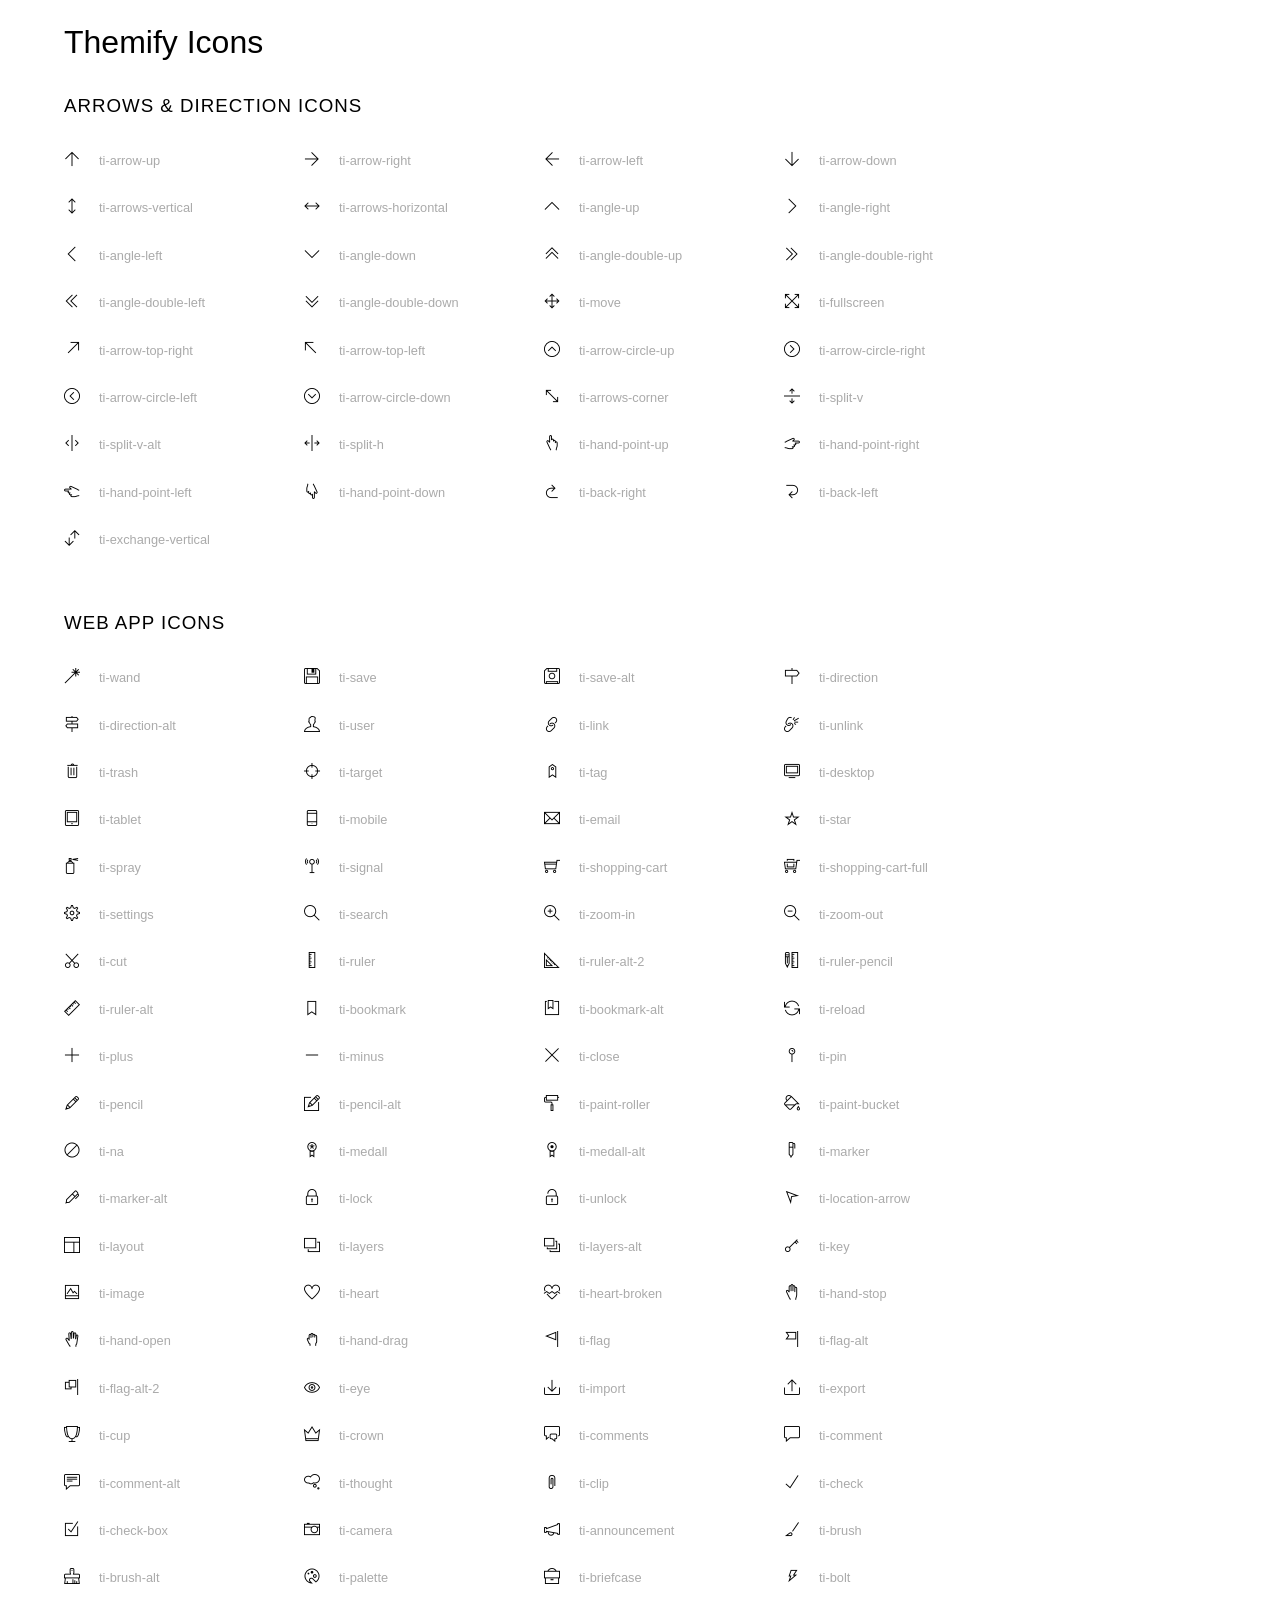
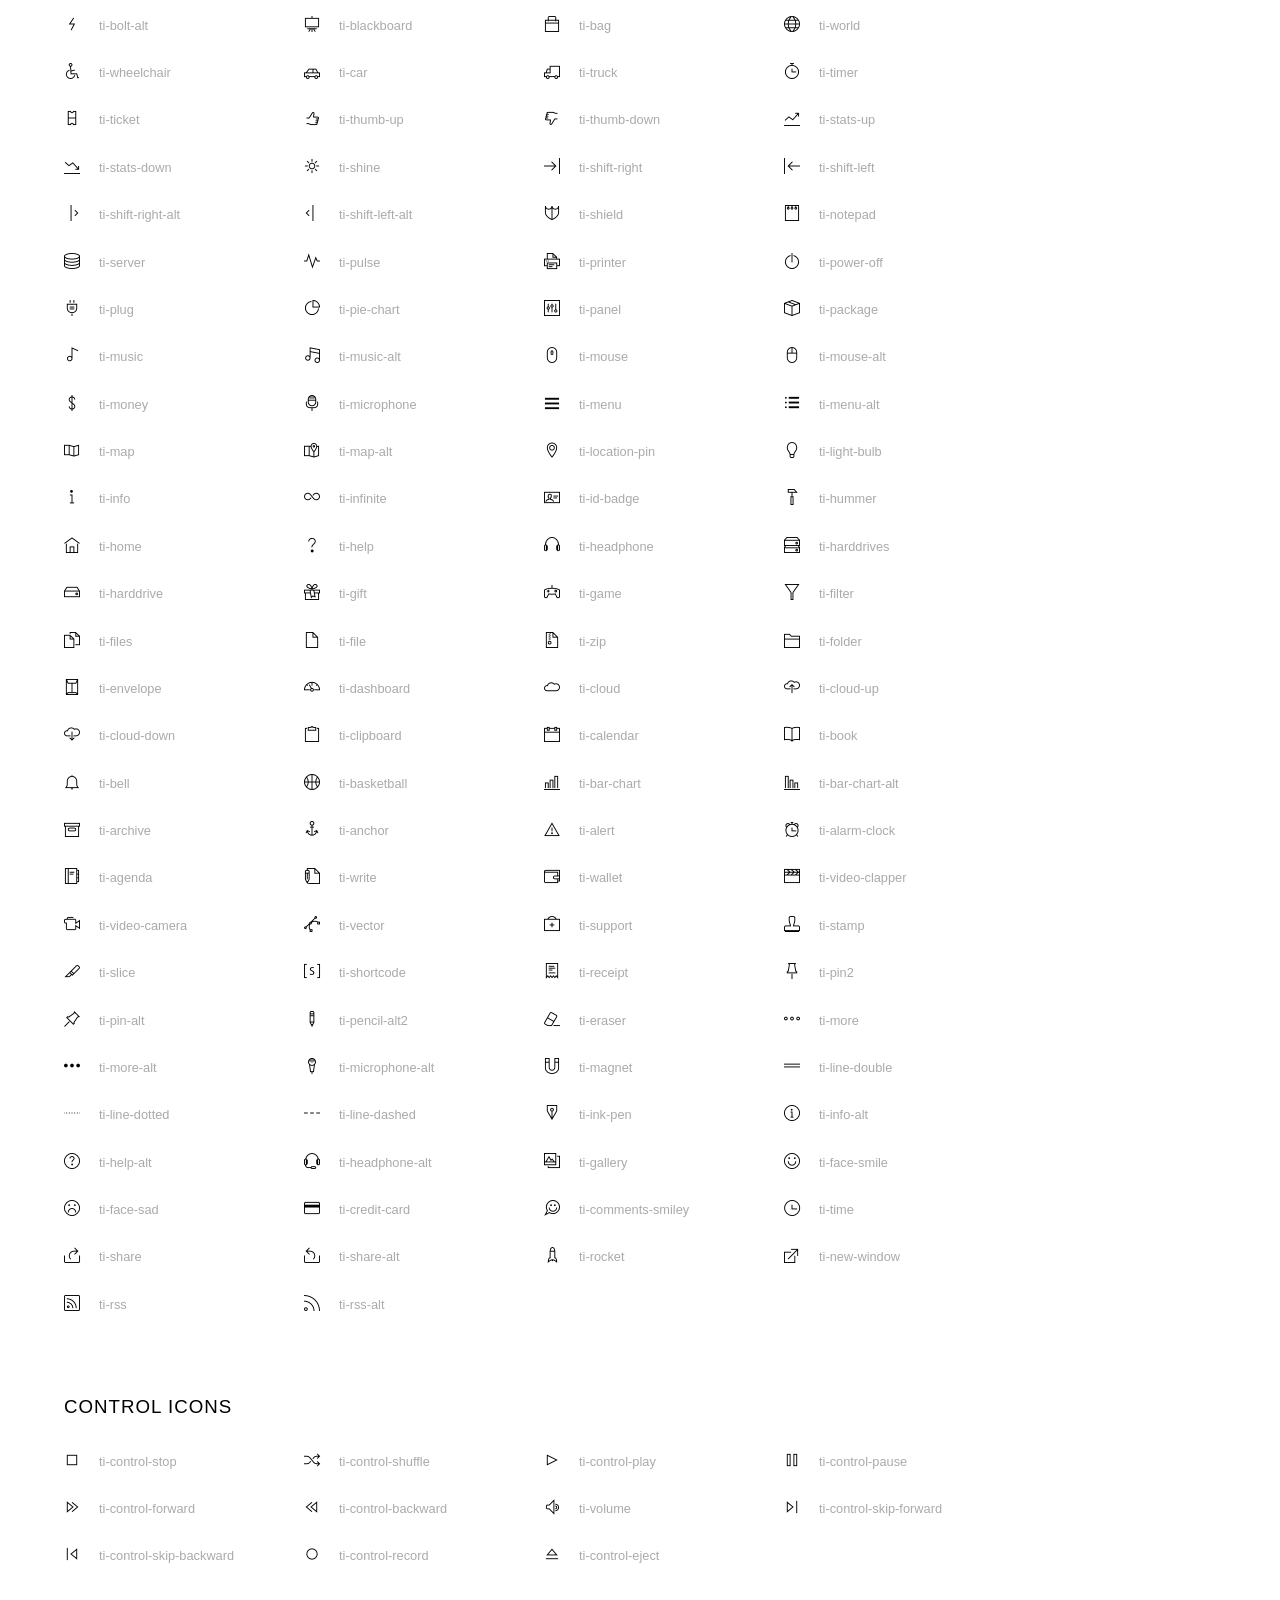
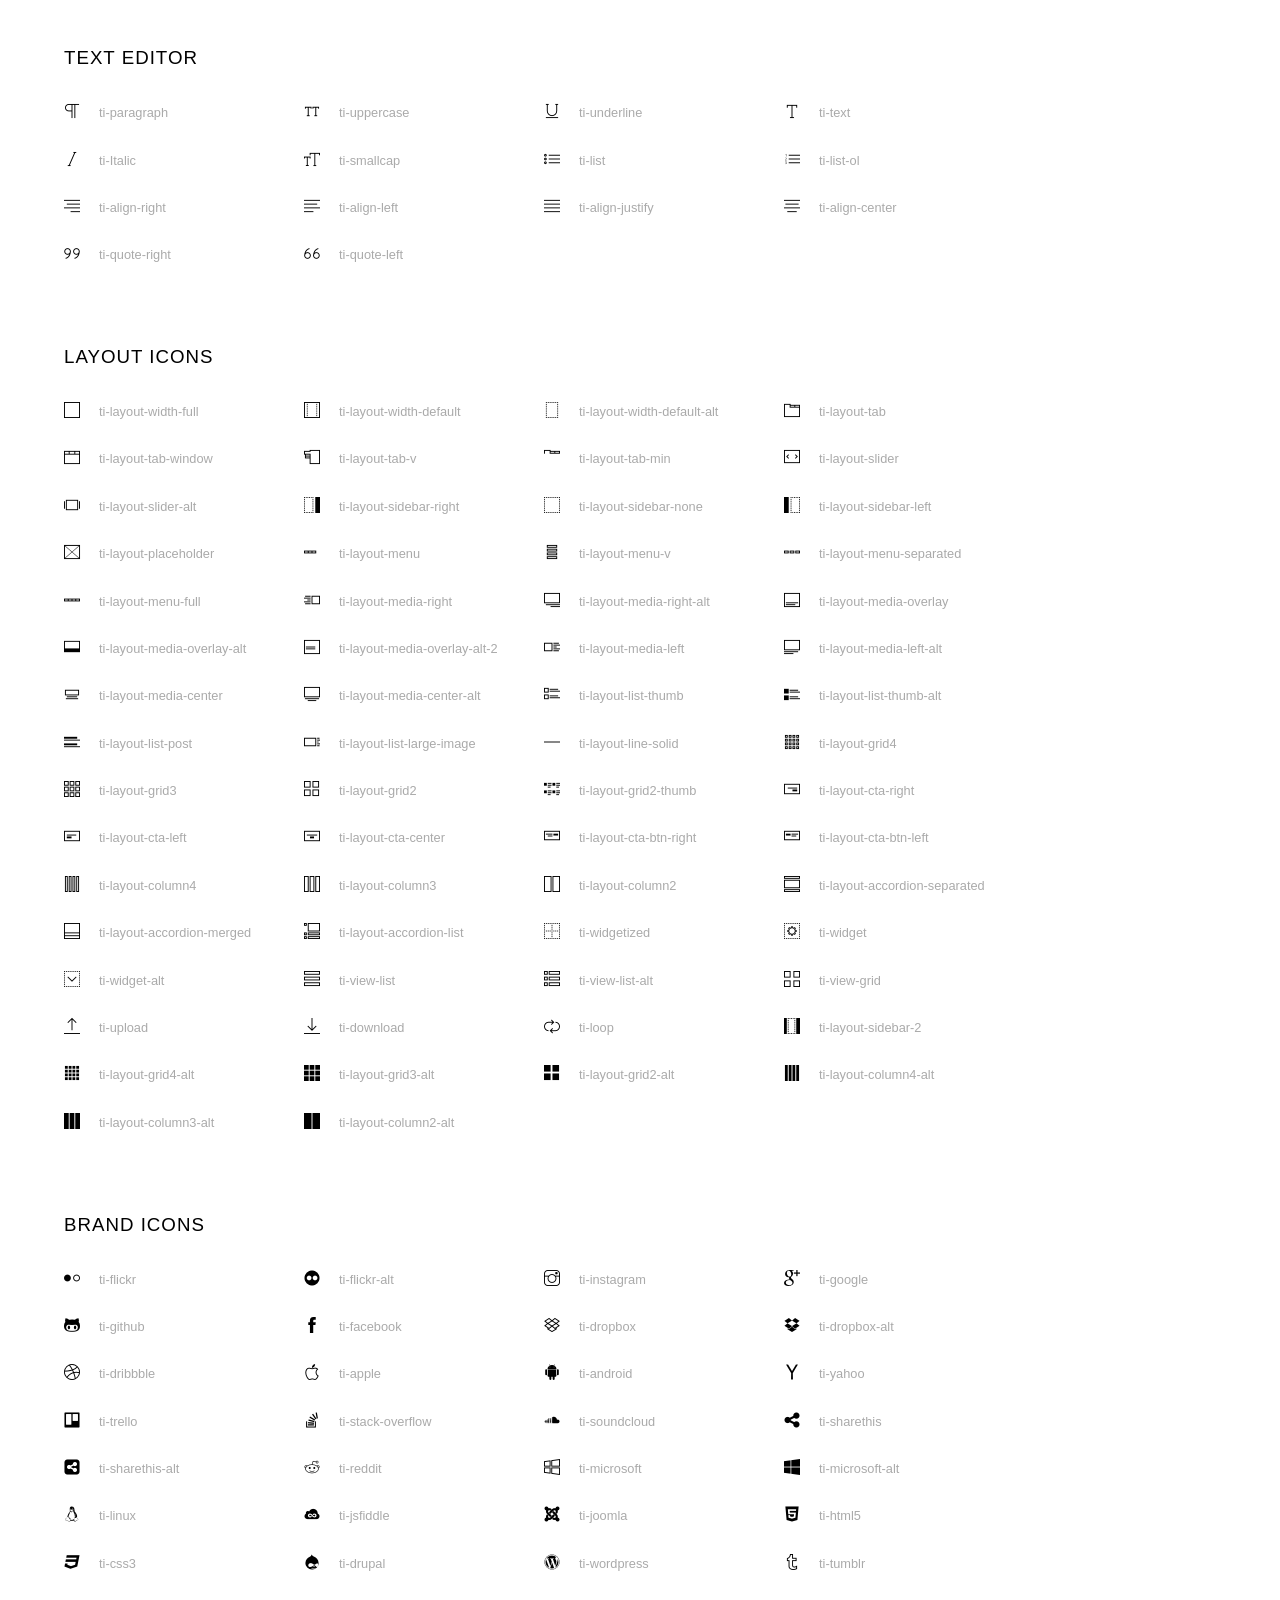
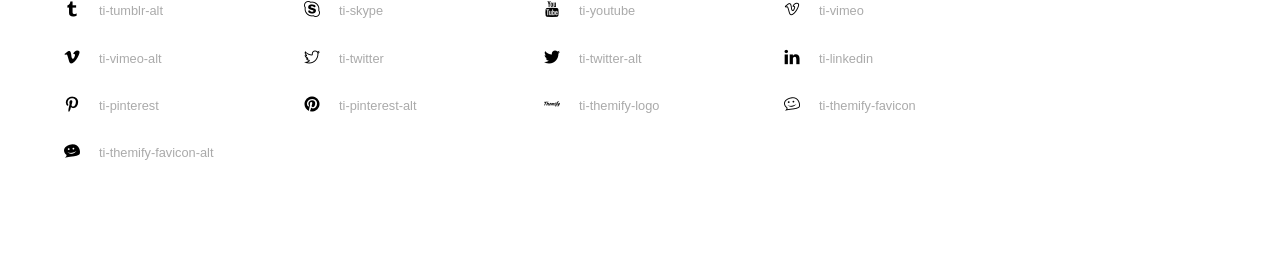
<file: template/Default/assets/library/themify-icons/index.html>
<!doctype html>
<html>
<head>
	<meta charset="utf-8">
	<title>Themify Icon Font</title>
	<meta name="viewport" content="width=device-width">
	<link rel="stylesheet" href="demo-files/demo.css">
	<link rel="stylesheet" href="themify-icons.css">
	<!--[if lt IE 8]><!-->
	<link rel="stylesheet" href="ie7/ie7.css">
	<!--<![endif]-->
</head>
<body>
	<h1>Themify Icons</h1>

	<div class="icon-section">

		<div class="icon-section">
			<h3>Arrows &amp; Direction Icons </h3>

			<div class="icon-container">
				<span class="ti-arrow-up"></span><span class="icon-name"> ti-arrow-up</span>
			</div>
			<div class="icon-container">
				<span class="ti-arrow-right"></span><span class="icon-name"> ti-arrow-right</span>
			</div>
			<div class="icon-container">
				<span class="ti-arrow-left"></span><span class="icon-name"> ti-arrow-left</span>
			</div>
			<div class="icon-container">
				<span class="ti-arrow-down"></span><span class="icon-name"> ti-arrow-down</span>
			</div>
			<div class="icon-container">
				<span class="ti-arrows-vertical"></span><span class="icon-name"> ti-arrows-vertical</span>
			</div>
			<div class="icon-container">
				<span class="ti-arrows-horizontal"></span><span class="icon-name"> ti-arrows-horizontal</span>
			</div>
			<div class="icon-container">
				<span class="ti-angle-up"></span><span class="icon-name"> ti-angle-up</span>
			</div>
			<div class="icon-container">
				<span class="ti-angle-right"></span><span class="icon-name"> ti-angle-right</span>
			</div>
			<div class="icon-container">
				<span class="ti-angle-left"></span><span class="icon-name"> ti-angle-left</span>
			</div>
			<div class="icon-container">
				<span class="ti-angle-down"></span><span class="icon-name"> ti-angle-down</span>
			</div>	
			<div class="icon-container">
				<span class="ti-angle-double-up"></span><span class="icon-name"> ti-angle-double-up</span>
			</div>
			<div class="icon-container">
				<span class="ti-angle-double-right"></span><span class="icon-name"> ti-angle-double-right</span>
			</div>
			<div class="icon-container">
				<span class="ti-angle-double-left"></span><span class="icon-name"> ti-angle-double-left</span>
			</div>
			<div class="icon-container">
				<span class="ti-angle-double-down"></span><span class="icon-name"> ti-angle-double-down</span>
			</div>					
			<div class="icon-container">
				<span class="ti-move"></span><span class="icon-name"> ti-move</span>
			</div>
			<div class="icon-container">
				<span class="ti-fullscreen"></span><span class="icon-name"> ti-fullscreen</span>
			</div>
			<div class="icon-container">
				<span class="ti-arrow-top-right"></span><span class="icon-name"> ti-arrow-top-right</span>
			</div>
			<div class="icon-container">
				<span class="ti-arrow-top-left"></span><span class="icon-name"> ti-arrow-top-left</span>
			</div>
			<div class="icon-container">
				<span class="ti-arrow-circle-up"></span><span class="icon-name"> ti-arrow-circle-up</span>
			</div>
			<div class="icon-container">
				<span class="ti-arrow-circle-right"></span><span class="icon-name"> ti-arrow-circle-right</span>
			</div>
			<div class="icon-container">
				<span class="ti-arrow-circle-left"></span><span class="icon-name"> ti-arrow-circle-left</span>
			</div>
			<div class="icon-container">
				<span class="ti-arrow-circle-down"></span><span class="icon-name"> ti-arrow-circle-down</span>
			</div>
			<div class="icon-container">
				<span class="ti-arrows-corner"></span><span class="icon-name"> ti-arrows-corner</span>
			</div>
			<div class="icon-container">
				<span class="ti-split-v"></span><span class="icon-name"> ti-split-v</span>
			</div>

			<div class="icon-container">
				<span class="ti-split-v-alt"></span><span class="icon-name"> ti-split-v-alt</span>
			</div>
			<div class="icon-container">
				<span class="ti-split-h"></span><span class="icon-name"> ti-split-h</span>
			</div>
			<div class="icon-container">
				<span class="ti-hand-point-up"></span><span class="icon-name"> ti-hand-point-up</span>
			</div>
			<div class="icon-container">
				<span class="ti-hand-point-right"></span><span class="icon-name"> ti-hand-point-right</span>
			</div>
			<div class="icon-container">
				<span class="ti-hand-point-left"></span><span class="icon-name"> ti-hand-point-left</span>
			</div>
			<div class="icon-container">
				<span class="ti-hand-point-down"></span><span class="icon-name"> ti-hand-point-down</span>
			</div>
			<div class="icon-container">
				<span class="ti-back-right"></span><span class="icon-name"> ti-back-right</span>
			</div>
			<div class="icon-container">
				<span class="ti-back-left"></span><span class="icon-name"> ti-back-left</span>
			</div>
			<div class="icon-container">
				<span class="ti-exchange-vertical"></span><span class="icon-name"> ti-exchange-vertical</span>
			</div>

		</div> <!-- Arrows Icons -->



		<h3>Web App Icons</h3>
		
		<div class="icon-section">

			<div class="icon-container">
				<span class="ti-wand"></span><span class="icon-name"> ti-wand</span>
			</div>
			<div class="icon-container">
				<span class="ti-save"></span><span class="icon-name"> ti-save</span>
			</div>
			<div class="icon-container">
				<span class="ti-save-alt"></span><span class="icon-name"> ti-save-alt</span>
			</div>

			<div class="icon-container">
				<span class="ti-direction"></span><span class="icon-name"> ti-direction</span>
			</div>
			<div class="icon-container">
				<span class="ti-direction-alt"></span><span class="icon-name"> ti-direction-alt</span>
			</div>
			<div class="icon-container">
				<span class="ti-user"></span><span class="icon-name"> ti-user</span>
			</div>
			<div class="icon-container">
				<span class="ti-link"></span><span class="icon-name"> ti-link</span>
			</div>
			<div class="icon-container">
				<span class="ti-unlink"></span><span class="icon-name"> ti-unlink</span>
			</div>
			<div class="icon-container">
				<span class="ti-trash"></span><span class="icon-name"> ti-trash</span>
			</div>
			<div class="icon-container">
				<span class="ti-target"></span><span class="icon-name"> ti-target</span>
			</div>
			<div class="icon-container">
				<span class="ti-tag"></span><span class="icon-name"> ti-tag</span>
			</div>
			<div class="icon-container">
				<span class="ti-desktop"></span><span class="icon-name"> ti-desktop</span>
			</div>
			<div class="icon-container">
				<span class="ti-tablet"></span><span class="icon-name"> ti-tablet</span>
			</div>
			<div class="icon-container">
				<span class="ti-mobile"></span><span class="icon-name"> ti-mobile</span>
			</div>
			<div class="icon-container">
				<span class="ti-email"></span><span class="icon-name"> ti-email</span>
			</div>	
			<div class="icon-container">
				<span class="ti-star"></span><span class="icon-name"> ti-star</span>
			</div>
			<div class="icon-container">
				<span class="ti-spray"></span><span class="icon-name"> ti-spray</span>
			</div>
			<div class="icon-container">
				<span class="ti-signal"></span><span class="icon-name"> ti-signal</span>
			</div>
			<div class="icon-container">
				<span class="ti-shopping-cart"></span><span class="icon-name"> ti-shopping-cart</span>
			</div>
			<div class="icon-container">
				<span class="ti-shopping-cart-full"></span><span class="icon-name"> ti-shopping-cart-full</span>
			</div>
			<div class="icon-container">
				<span class="ti-settings"></span><span class="icon-name"> ti-settings</span>
			</div>
			<div class="icon-container">
				<span class="ti-search"></span><span class="icon-name"> ti-search</span>
			</div>
			<div class="icon-container">
				<span class="ti-zoom-in"></span><span class="icon-name"> ti-zoom-in</span>
			</div>
			<div class="icon-container">
				<span class="ti-zoom-out"></span><span class="icon-name"> ti-zoom-out</span>
			</div>
			<div class="icon-container">
				<span class="ti-cut"></span><span class="icon-name"> ti-cut</span>
			</div>
			<div class="icon-container">
				<span class="ti-ruler"></span><span class="icon-name"> ti-ruler</span>
			</div>
			<div class="icon-container">
				<span class="ti-ruler-alt-2"></span><span class="icon-name"> ti-ruler-alt-2</span>
			</div>			
			<div class="icon-container">
				<span class="ti-ruler-pencil"></span><span class="icon-name"> ti-ruler-pencil</span>
			</div>
			<div class="icon-container">
				<span class="ti-ruler-alt"></span><span class="icon-name"> ti-ruler-alt</span>
			</div>
			<div class="icon-container">
				<span class="ti-bookmark"></span><span class="icon-name"> ti-bookmark</span>
			</div>
			<div class="icon-container">
				<span class="ti-bookmark-alt"></span><span class="icon-name"> ti-bookmark-alt</span>
			</div>
			<div class="icon-container">
				<span class="ti-reload"></span><span class="icon-name"> ti-reload</span>
			</div>
			<div class="icon-container">
				<span class="ti-plus"></span><span class="icon-name"> ti-plus</span>
			</div>
			<div class="icon-container">
				<span class="ti-minus"></span><span class="icon-name"> ti-minus</span>
			</div>
			<div class="icon-container">
				<span class="ti-close"></span><span class="icon-name"> ti-close</span>
			</div>			
			<div class="icon-container">
				<span class="ti-pin"></span><span class="icon-name"> ti-pin</span>
			</div>
			<div class="icon-container">
				<span class="ti-pencil"></span><span class="icon-name"> ti-pencil</span>
			</div>
					
		  	<div class="icon-container">
				<span class="ti-pencil-alt"></span><span class="icon-name"> ti-pencil-alt</span>
			</div>
			<div class="icon-container">
				<span class="ti-paint-roller"></span><span class="icon-name"> ti-paint-roller</span>
			</div>
			<div class="icon-container">
				<span class="ti-paint-bucket"></span><span class="icon-name"> ti-paint-bucket</span>
			</div>
			<div class="icon-container">
				<span class="ti-na"></span><span class="icon-name"> ti-na</span>
			</div>
			<div class="icon-container">
				<span class="ti-medall"></span><span class="icon-name"> ti-medall</span>
			</div>
			<div class="icon-container">
				<span class="ti-medall-alt"></span><span class="icon-name"> ti-medall-alt</span>
			</div>
			<div class="icon-container">
				<span class="ti-marker"></span><span class="icon-name"> ti-marker</span>
			</div>
			<div class="icon-container">
				<span class="ti-marker-alt"></span><span class="icon-name"> ti-marker-alt</span>
			</div>

			<div class="icon-container">
				<span class="ti-lock"></span><span class="icon-name"> ti-lock</span>
			</div>
			<div class="icon-container">
				<span class="ti-unlock"></span><span class="icon-name"> ti-unlock</span>
			</div>
			<div class="icon-container">
				<span class="ti-location-arrow"></span><span class="icon-name"> ti-location-arrow</span>
			</div>
			<div class="icon-container">
				<span class="ti-layout"></span><span class="icon-name"> ti-layout</span>
			</div>
			<div class="icon-container">
				<span class="ti-layers"></span><span class="icon-name"> ti-layers</span>
			</div>
			<div class="icon-container">
				<span class="ti-layers-alt"></span><span class="icon-name"> ti-layers-alt</span>
			</div>
			<div class="icon-container">
				<span class="ti-key"></span><span class="icon-name"> ti-key</span>
			</div>
			<div class="icon-container">
				<span class="ti-image"></span><span class="icon-name"> ti-image</span>
			</div>
			<div class="icon-container">
				<span class="ti-heart"></span><span class="icon-name"> ti-heart</span>
			</div>
			<div class="icon-container">
				<span class="ti-heart-broken"></span><span class="icon-name"> ti-heart-broken</span>
			</div>
			<div class="icon-container">
				<span class="ti-hand-stop"></span><span class="icon-name"> ti-hand-stop</span>
			</div>
			<div class="icon-container">
				<span class="ti-hand-open"></span><span class="icon-name"> ti-hand-open</span>
			</div>
			<div class="icon-container">
				<span class="ti-hand-drag"></span><span class="icon-name"> ti-hand-drag</span>
			</div>
			<div class="icon-container">
				<span class="ti-flag"></span><span class="icon-name"> ti-flag</span>
			</div>
			<div class="icon-container">
				<span class="ti-flag-alt"></span><span class="icon-name"> ti-flag-alt</span>
			</div>
			<div class="icon-container">
				<span class="ti-flag-alt-2"></span><span class="icon-name"> ti-flag-alt-2</span>
			</div>
			<div class="icon-container">
				<span class="ti-eye"></span><span class="icon-name"> ti-eye</span>
			</div>
			<div class="icon-container">
				<span class="ti-import"></span><span class="icon-name"> ti-import</span>
			</div>			
			<div class="icon-container">
				<span class="ti-export"></span><span class="icon-name"> ti-export</span>
			</div>
			<div class="icon-container">
				<span class="ti-cup"></span><span class="icon-name"> ti-cup</span>
			</div>
			<div class="icon-container">
				<span class="ti-crown"></span><span class="icon-name"> ti-crown</span>
			</div>
			<div class="icon-container">
				<span class="ti-comments"></span><span class="icon-name"> ti-comments</span>
			</div>
			<div class="icon-container">
				<span class="ti-comment"></span><span class="icon-name"> ti-comment</span>
			</div>
			<div class="icon-container">
				<span class="ti-comment-alt"></span><span class="icon-name"> ti-comment-alt</span>
			</div>
			<div class="icon-container">
				<span class="ti-thought"></span><span class="icon-name"> ti-thought</span>
			</div>			
			<div class="icon-container">
				<span class="ti-clip"></span><span class="icon-name"> ti-clip</span>
			</div>

			<div class="icon-container">
				<span class="ti-check"></span><span class="icon-name"> ti-check</span>
			</div>
			<div class="icon-container">
				<span class="ti-check-box"></span><span class="icon-name"> ti-check-box</span>
			</div>
			<div class="icon-container">
				<span class="ti-camera"></span><span class="icon-name"> ti-camera</span>
			</div>
			<div class="icon-container">
				<span class="ti-announcement"></span><span class="icon-name"> ti-announcement</span>
			</div>
			<div class="icon-container">
				<span class="ti-brush"></span><span class="icon-name"> ti-brush</span>
			</div>
			<div class="icon-container">
				<span class="ti-brush-alt"></span><span class="icon-name"> ti-brush-alt</span>
			</div>
			<div class="icon-container">
				<span class="ti-palette"></span><span class="icon-name"> ti-palette</span>
			</div>			
			<div class="icon-container">
				<span class="ti-briefcase"></span><span class="icon-name"> ti-briefcase</span>
			</div>
			<div class="icon-container">
				<span class="ti-bolt"></span><span class="icon-name"> ti-bolt</span>
			</div>
			<div class="icon-container">
				<span class="ti-bolt-alt"></span><span class="icon-name"> ti-bolt-alt</span>
			</div>
			<div class="icon-container">
				<span class="ti-blackboard"></span><span class="icon-name"> ti-blackboard</span>
			</div>
			<div class="icon-container">
				<span class="ti-bag"></span><span class="icon-name"> ti-bag</span>
			</div>
			<div class="icon-container">
				<span class="ti-world"></span><span class="icon-name"> ti-world</span>
			</div>
			<div class="icon-container">
				<span class="ti-wheelchair"></span><span class="icon-name"> ti-wheelchair</span>
			</div>
			<div class="icon-container">
				<span class="ti-car"></span><span class="icon-name"> ti-car</span>
			</div>
			<div class="icon-container">
				<span class="ti-truck"></span><span class="icon-name"> ti-truck</span>
			</div>
			<div class="icon-container">
				<span class="ti-timer"></span><span class="icon-name"> ti-timer</span>
			</div>
			<div class="icon-container">
				<span class="ti-ticket"></span><span class="icon-name"> ti-ticket</span>
			</div>
			<div class="icon-container">
				<span class="ti-thumb-up"></span><span class="icon-name"> ti-thumb-up</span>
			</div>
			<div class="icon-container">
				<span class="ti-thumb-down"></span><span class="icon-name"> ti-thumb-down</span>
			</div>

			<div class="icon-container">
				<span class="ti-stats-up"></span><span class="icon-name"> ti-stats-up</span>
			</div>
			<div class="icon-container">
				<span class="ti-stats-down"></span><span class="icon-name"> ti-stats-down</span>
			</div>
			<div class="icon-container">
				<span class="ti-shine"></span><span class="icon-name"> ti-shine</span>
			</div>
			<div class="icon-container">
				<span class="ti-shift-right"></span><span class="icon-name"> ti-shift-right</span>
			</div>
			<div class="icon-container">
				<span class="ti-shift-left"></span><span class="icon-name"> ti-shift-left</span>
			</div>

			<div class="icon-container">
				<span class="ti-shift-right-alt"></span><span class="icon-name"> ti-shift-right-alt</span>
			</div>
			<div class="icon-container">
				<span class="ti-shift-left-alt"></span><span class="icon-name"> ti-shift-left-alt</span>
			</div>
			<div class="icon-container">
				<span class="ti-shield"></span><span class="icon-name"> ti-shield</span>
			</div>
			<div class="icon-container">
				<span class="ti-notepad"></span><span class="icon-name"> ti-notepad</span>
			</div>
			<div class="icon-container">
				<span class="ti-server"></span><span class="icon-name"> ti-server</span>
			</div>

			<div class="icon-container">
				<span class="ti-pulse"></span><span class="icon-name"> ti-pulse</span>
			</div>
			<div class="icon-container">
				<span class="ti-printer"></span><span class="icon-name"> ti-printer</span>
			</div>
			<div class="icon-container">
				<span class="ti-power-off"></span><span class="icon-name"> ti-power-off</span>
			</div>
			<div class="icon-container">
				<span class="ti-plug"></span><span class="icon-name"> ti-plug</span>
			</div>
			<div class="icon-container">
				<span class="ti-pie-chart"></span><span class="icon-name"> ti-pie-chart</span>
			</div>

			<div class="icon-container">
				<span class="ti-panel"></span><span class="icon-name"> ti-panel</span>
			</div>
			<div class="icon-container">
				<span class="ti-package"></span><span class="icon-name"> ti-package</span>
			</div>
			<div class="icon-container">
				<span class="ti-music"></span><span class="icon-name"> ti-music</span>
			</div>
			<div class="icon-container">
				<span class="ti-music-alt"></span><span class="icon-name"> ti-music-alt</span>
			</div>
			<div class="icon-container">
				<span class="ti-mouse"></span><span class="icon-name"> ti-mouse</span>
			</div>
			<div class="icon-container">
				<span class="ti-mouse-alt"></span><span class="icon-name"> ti-mouse-alt</span>
			</div>
			<div class="icon-container">
				<span class="ti-money"></span><span class="icon-name"> ti-money</span>
			</div>
			<div class="icon-container">
				<span class="ti-microphone"></span><span class="icon-name"> ti-microphone</span>
			</div>
			<div class="icon-container">
				<span class="ti-menu"></span><span class="icon-name"> ti-menu</span>
			</div>
			<div class="icon-container">
				<span class="ti-menu-alt"></span><span class="icon-name"> ti-menu-alt</span>
			</div>
			<div class="icon-container">
				<span class="ti-map"></span><span class="icon-name"> ti-map</span>
			</div>
			<div class="icon-container">
				<span class="ti-map-alt"></span><span class="icon-name"> ti-map-alt</span>
			</div>

			<div class="icon-container">
				<span class="ti-location-pin"></span><span class="icon-name"> ti-location-pin</span>
			</div>

			<div class="icon-container">
				<span class="ti-light-bulb"></span><span class="icon-name"> ti-light-bulb</span>
			</div>
			<div class="icon-container">
				<span class="ti-info"></span><span class="icon-name"> ti-info</span>
			</div>
			<div class="icon-container">
				<span class="ti-infinite"></span><span class="icon-name"> ti-infinite</span>
			</div>
			<div class="icon-container">
				<span class="ti-id-badge"></span><span class="icon-name"> ti-id-badge</span>
			</div>
			<div class="icon-container">
				<span class="ti-hummer"></span><span class="icon-name"> ti-hummer</span>
			</div>
			<div class="icon-container">
				<span class="ti-home"></span><span class="icon-name"> ti-home</span>
			</div>
			<div class="icon-container">
				<span class="ti-help"></span><span class="icon-name"> ti-help</span>
			</div>
			<div class="icon-container">
				<span class="ti-headphone"></span><span class="icon-name"> ti-headphone</span>
			</div>
			<div class="icon-container">
				<span class="ti-harddrives"></span><span class="icon-name"> ti-harddrives</span>
			</div>
			<div class="icon-container">
				<span class="ti-harddrive"></span><span class="icon-name"> ti-harddrive</span>
			</div>
			<div class="icon-container">
				<span class="ti-gift"></span><span class="icon-name"> ti-gift</span>
			</div>
			<div class="icon-container">
				<span class="ti-game"></span><span class="icon-name"> ti-game</span>
			</div>
			<div class="icon-container">
				<span class="ti-filter"></span><span class="icon-name"> ti-filter</span>
			</div>
			<div class="icon-container">
				<span class="ti-files"></span><span class="icon-name"> ti-files</span>
			</div>
			<div class="icon-container">
				<span class="ti-file"></span><span class="icon-name"> ti-file</span>
			</div>
			<div class="icon-container">
				<span class="ti-zip"></span><span class="icon-name"> ti-zip</span>
			</div>
			<div class="icon-container">
				<span class="ti-folder"></span><span class="icon-name"> ti-folder</span>
			</div>			
			<div class="icon-container">
				<span class="ti-envelope"></span><span class="icon-name"> ti-envelope</span>
			</div>


			<div class="icon-container">
				<span class="ti-dashboard"></span><span class="icon-name"> ti-dashboard</span>
			</div>
			<div class="icon-container">
				<span class="ti-cloud"></span><span class="icon-name"> ti-cloud</span>
			</div>
			<div class="icon-container">
				<span class="ti-cloud-up"></span><span class="icon-name"> ti-cloud-up</span>
			</div>
			<div class="icon-container">
				<span class="ti-cloud-down"></span><span class="icon-name"> ti-cloud-down</span>
			</div>
			<div class="icon-container">
				<span class="ti-clipboard"></span><span class="icon-name"> ti-clipboard</span>
			</div>
			<div class="icon-container">
				<span class="ti-calendar"></span><span class="icon-name"> ti-calendar</span>
			</div>
			<div class="icon-container">
				<span class="ti-book"></span><span class="icon-name"> ti-book</span>
			</div>
			<div class="icon-container">
				<span class="ti-bell"></span><span class="icon-name"> ti-bell</span>
			</div>
			<div class="icon-container">
				<span class="ti-basketball"></span><span class="icon-name"> ti-basketball</span>
			</div>
			<div class="icon-container">
				<span class="ti-bar-chart"></span><span class="icon-name"> ti-bar-chart</span>
			</div>
			<div class="icon-container">
				<span class="ti-bar-chart-alt"></span><span class="icon-name"> ti-bar-chart-alt</span>
			</div>


			<div class="icon-container">
				<span class="ti-archive"></span><span class="icon-name"> ti-archive</span>
			</div>
			<div class="icon-container">
				<span class="ti-anchor"></span><span class="icon-name"> ti-anchor</span>
			</div>

			<div class="icon-container">
				<span class="ti-alert"></span><span class="icon-name"> ti-alert</span>
			</div>
			<div class="icon-container">
				<span class="ti-alarm-clock"></span><span class="icon-name"> ti-alarm-clock</span>
			</div>
			<div class="icon-container">
				<span class="ti-agenda"></span><span class="icon-name"> ti-agenda</span>
			</div>
			<div class="icon-container">
				<span class="ti-write"></span><span class="icon-name"> ti-write</span>
			</div>

			<div class="icon-container">
				<span class="ti-wallet"></span><span class="icon-name"> ti-wallet</span>
			</div>
			<div class="icon-container">
				<span class="ti-video-clapper"></span><span class="icon-name"> ti-video-clapper</span>
			</div>
			<div class="icon-container">
				<span class="ti-video-camera"></span><span class="icon-name"> ti-video-camera</span>
			</div>
			<div class="icon-container">
				<span class="ti-vector"></span><span class="icon-name"> ti-vector</span>
			</div>

			<div class="icon-container">
				<span class="ti-support"></span><span class="icon-name"> ti-support</span>
			</div>
			<div class="icon-container">
				<span class="ti-stamp"></span><span class="icon-name"> ti-stamp</span>
			</div>
			<div class="icon-container">
				<span class="ti-slice"></span><span class="icon-name"> ti-slice</span>
			</div>
			<div class="icon-container">
				<span class="ti-shortcode"></span><span class="icon-name"> ti-shortcode</span>
			</div>
			<div class="icon-container">
				<span class="ti-receipt"></span><span class="icon-name"> ti-receipt</span>
			</div>
			<div class="icon-container">
				<span class="ti-pin2"></span><span class="icon-name"> ti-pin2</span>
			</div>
			<div class="icon-container">
				<span class="ti-pin-alt"></span><span class="icon-name"> ti-pin-alt</span>
			</div>
			<div class="icon-container">
				<span class="ti-pencil-alt2"></span><span class="icon-name"> ti-pencil-alt2</span>
			</div>
			<div class="icon-container">
				<span class="ti-eraser"></span><span class="icon-name"> ti-eraser</span>
			</div>			
			<div class="icon-container">
				<span class="ti-more"></span><span class="icon-name"> ti-more</span>
			</div>
			<div class="icon-container">
				<span class="ti-more-alt"></span><span class="icon-name"> ti-more-alt</span>
			</div>
			<div class="icon-container">
				<span class="ti-microphone-alt"></span><span class="icon-name"> ti-microphone-alt</span>
			</div>
			<div class="icon-container">
				<span class="ti-magnet"></span><span class="icon-name"> ti-magnet</span>
			</div>
			<div class="icon-container">
				<span class="ti-line-double"></span><span class="icon-name"> ti-line-double</span>
			</div>
			<div class="icon-container">
				<span class="ti-line-dotted"></span><span class="icon-name"> ti-line-dotted</span>
			</div>
			<div class="icon-container">
				<span class="ti-line-dashed"></span><span class="icon-name"> ti-line-dashed</span>
			</div>

			<div class="icon-container">
				<span class="ti-ink-pen"></span><span class="icon-name"> ti-ink-pen</span>
			</div>
			<div class="icon-container">
				<span class="ti-info-alt"></span><span class="icon-name"> ti-info-alt</span>
			</div>
			<div class="icon-container">
				<span class="ti-help-alt"></span><span class="icon-name"> ti-help-alt</span>
			</div>
			<div class="icon-container">
				<span class="ti-headphone-alt"></span><span class="icon-name"> ti-headphone-alt</span>
			</div>

			<div class="icon-container">
				<span class="ti-gallery"></span><span class="icon-name"> ti-gallery</span>
			</div>
			<div class="icon-container">
				<span class="ti-face-smile"></span><span class="icon-name"> ti-face-smile</span>
			</div>
			<div class="icon-container">
				<span class="ti-face-sad"></span><span class="icon-name"> ti-face-sad</span>
			</div>
			<div class="icon-container">
				<span class="ti-credit-card"></span><span class="icon-name"> ti-credit-card</span>
			</div>
			<div class="icon-container">
				<span class="ti-comments-smiley"></span><span class="icon-name"> ti-comments-smiley</span>
			</div>
			<div class="icon-container">
				<span class="ti-time"></span><span class="icon-name"> ti-time</span>
			</div>
			<div class="icon-container">
				<span class="ti-share"></span><span class="icon-name"> ti-share</span>
			</div>
			<div class="icon-container">
				<span class="ti-share-alt"></span><span class="icon-name"> ti-share-alt</span>
			</div>
			<div class="icon-container">
				<span class="ti-rocket"></span><span class="icon-name"> ti-rocket</span>
			</div>

			<div class="icon-container">
				<span class="ti-new-window"></span><span class="icon-name"> ti-new-window</span>
			</div>

			<div class="icon-container">
				<span class="ti-rss"></span><span class="icon-name"> ti-rss</span>
			</div>

			<div class="icon-container">
				<span class="ti-rss-alt"></span><span class="icon-name"> ti-rss-alt</span>
			</div>
			
		</div><!-- Web App Icons -->


		<div class="icon-section">
			<h3>Control Icons</h3>
			<div class="icon-container">
				<span class="ti-control-stop"></span><span class="icon-name"> ti-control-stop</span>
			</div>
			<div class="icon-container">
				<span class="ti-control-shuffle"></span><span class="icon-name"> ti-control-shuffle</span>
			</div>
			<div class="icon-container">
				<span class="ti-control-play"></span><span class="icon-name"> ti-control-play</span>
			</div>
			<div class="icon-container">
				<span class="ti-control-pause"></span><span class="icon-name"> ti-control-pause</span>
			</div>
			<div class="icon-container">
				<span class="ti-control-forward"></span><span class="icon-name"> ti-control-forward</span>
			</div>
			<div class="icon-container">
				<span class="ti-control-backward"></span><span class="icon-name"> ti-control-backward</span>
			</div>	
			<div class="icon-container">
				<span class="ti-volume"></span><span class="icon-name"> ti-volume</span>
			</div>
			<div class="icon-container">
				<span class="ti-control-skip-forward"></span><span class="icon-name"> ti-control-skip-forward</span>
			</div>
			<div class="icon-container">
				<span class="ti-control-skip-backward"></span><span class="icon-name"> ti-control-skip-backward</span>
			</div>
			<div class="icon-container">
				<span class="ti-control-record"></span><span class="icon-name"> ti-control-record</span>
			</div>
			<div class="icon-container">
				<span class="ti-control-eject"></span><span class="icon-name"> ti-control-eject</span>
			</div>			
		</div> <!-- Control Icons -->


		<div class="icon-section">
			<h3>Text Editor</h3>

			<div class="icon-container">
				<span class="ti-paragraph"></span><span class="icon-name"> ti-paragraph</span>
			</div>
			<div class="icon-container">
				<span class="ti-uppercase"></span><span class="icon-name"> ti-uppercase</span>
			</div>

			<div class="icon-container">
				<span class="ti-underline"></span><span class="icon-name"> ti-underline</span>
			</div>
			<div class="icon-container">
				<span class="ti-text"></span><span class="icon-name"> ti-text</span>
			</div>
			<div class="icon-container">
				<span class="ti-Italic"></span><span class="icon-name"> ti-Italic</span>
			</div>
			<div class="icon-container">
				<span class="ti-smallcap"></span><span class="icon-name"> ti-smallcap</span>
			</div>
			<div class="icon-container">
				<span class="ti-list"></span><span class="icon-name"> ti-list</span>
			</div>
			<div class="icon-container">
				<span class="ti-list-ol"></span><span class="icon-name"> ti-list-ol</span>
			</div>
			<div class="icon-container">
				<span class="ti-align-right"></span><span class="icon-name"> ti-align-right</span>
			</div>
			<div class="icon-container">
				<span class="ti-align-left"></span><span class="icon-name"> ti-align-left</span>
			</div>
			<div class="icon-container">
				<span class="ti-align-justify"></span><span class="icon-name"> ti-align-justify</span>
			</div>
			<div class="icon-container">
				<span class="ti-align-center"></span><span class="icon-name"> ti-align-center</span>
			</div>
			<div class="icon-container">
				<span class="ti-quote-right"></span><span class="icon-name"> ti-quote-right</span>
			</div>
			<div class="icon-container">
				<span class="ti-quote-left"></span><span class="icon-name"> ti-quote-left</span>
			</div>

		</div> <!-- Text Editor -->



		<div class="icon-section">
			<h3>Layout Icons</h3>
			<div class="icon-container">
				<span class="ti-layout-width-full"></span><span class="icon-name"> ti-layout-width-full</span>
			</div>
			<div class="icon-container">
				<span class="ti-layout-width-default"></span><span class="icon-name"> ti-layout-width-default</span>
			</div>
			<div class="icon-container">
				<span class="ti-layout-width-default-alt"></span><span class="icon-name"> ti-layout-width-default-alt</span>
			</div>
			<div class="icon-container">
				<span class="ti-layout-tab"></span><span class="icon-name"> ti-layout-tab</span>
			</div>
			<div class="icon-container">
				<span class="ti-layout-tab-window"></span><span class="icon-name"> ti-layout-tab-window</span>
			</div>
			<div class="icon-container">
				<span class="ti-layout-tab-v"></span><span class="icon-name"> ti-layout-tab-v</span>
			</div>
			<div class="icon-container">
				<span class="ti-layout-tab-min"></span><span class="icon-name"> ti-layout-tab-min</span>
			</div>
			<div class="icon-container">
				<span class="ti-layout-slider"></span><span class="icon-name"> ti-layout-slider</span>
			</div>
			<div class="icon-container">
				<span class="ti-layout-slider-alt"></span><span class="icon-name"> ti-layout-slider-alt</span>
			</div>
			<div class="icon-container">
				<span class="ti-layout-sidebar-right"></span><span class="icon-name"> ti-layout-sidebar-right</span>
			</div>
			<div class="icon-container">
				<span class="ti-layout-sidebar-none"></span><span class="icon-name"> ti-layout-sidebar-none</span>
			</div>
			<div class="icon-container">
				<span class="ti-layout-sidebar-left"></span><span class="icon-name"> ti-layout-sidebar-left</span>
			</div>
			<div class="icon-container">
				<span class="ti-layout-placeholder"></span><span class="icon-name"> ti-layout-placeholder</span>
			</div>
			<div class="icon-container">
				<span class="ti-layout-menu"></span><span class="icon-name"> ti-layout-menu</span>
			</div>
			<div class="icon-container">
				<span class="ti-layout-menu-v"></span><span class="icon-name"> ti-layout-menu-v</span>
			</div>
			<div class="icon-container">
				<span class="ti-layout-menu-separated"></span><span class="icon-name"> ti-layout-menu-separated</span>
			</div>
			<div class="icon-container">
				<span class="ti-layout-menu-full"></span><span class="icon-name"> ti-layout-menu-full</span>
			</div>
			<div class="icon-container">
				<span class="ti-layout-media-right"></span><span class="icon-name"> ti-layout-media-right</span>
			</div>
			<div class="icon-container">
				<span class="ti-layout-media-right-alt"></span><span class="icon-name"> ti-layout-media-right-alt</span>
			</div>
			<div class="icon-container">
				<span class="ti-layout-media-overlay"></span><span class="icon-name"> ti-layout-media-overlay</span>
			</div>
			<div class="icon-container">
				<span class="ti-layout-media-overlay-alt"></span><span class="icon-name"> ti-layout-media-overlay-alt</span>
			</div>
			<div class="icon-container">
				<span class="ti-layout-media-overlay-alt-2"></span><span class="icon-name"> ti-layout-media-overlay-alt-2</span>
			</div>
			<div class="icon-container">
				<span class="ti-layout-media-left"></span><span class="icon-name"> ti-layout-media-left</span>
			</div>
			<div class="icon-container">
				<span class="ti-layout-media-left-alt"></span><span class="icon-name"> ti-layout-media-left-alt</span>
			</div>
			<div class="icon-container">
				<span class="ti-layout-media-center"></span><span class="icon-name"> ti-layout-media-center</span>
			</div>
			<div class="icon-container">
				<span class="ti-layout-media-center-alt"></span><span class="icon-name"> ti-layout-media-center-alt</span>
			</div>
			<div class="icon-container">
				<span class="ti-layout-list-thumb"></span><span class="icon-name"> ti-layout-list-thumb</span>
			</div>
			<div class="icon-container">
				<span class="ti-layout-list-thumb-alt"></span><span class="icon-name"> ti-layout-list-thumb-alt</span>
			</div>
			<div class="icon-container">
				<span class="ti-layout-list-post"></span><span class="icon-name"> ti-layout-list-post</span>
			</div>
			<div class="icon-container">
				<span class="ti-layout-list-large-image"></span><span class="icon-name"> ti-layout-list-large-image</span>
			</div>
			<div class="icon-container">
				<span class="ti-layout-line-solid"></span><span class="icon-name"> ti-layout-line-solid</span>
			</div>
			<div class="icon-container">
				<span class="ti-layout-grid4"></span><span class="icon-name"> ti-layout-grid4</span>
			</div>
			<div class="icon-container">
				<span class="ti-layout-grid3"></span><span class="icon-name"> ti-layout-grid3</span>
			</div>
			<div class="icon-container">
				<span class="ti-layout-grid2"></span><span class="icon-name"> ti-layout-grid2</span>
			</div>
			<div class="icon-container">
				<span class="ti-layout-grid2-thumb"></span><span class="icon-name"> ti-layout-grid2-thumb</span>
			</div>
			<div class="icon-container">
				<span class="ti-layout-cta-right"></span><span class="icon-name"> ti-layout-cta-right</span>
			</div>
			<div class="icon-container">
				<span class="ti-layout-cta-left"></span><span class="icon-name"> ti-layout-cta-left</span>
			</div>
			<div class="icon-container">
				<span class="ti-layout-cta-center"></span><span class="icon-name"> ti-layout-cta-center</span>
			</div>
			<div class="icon-container">
				<span class="ti-layout-cta-btn-right"></span><span class="icon-name"> ti-layout-cta-btn-right</span>
			</div>
			<div class="icon-container">
				<span class="ti-layout-cta-btn-left"></span><span class="icon-name"> ti-layout-cta-btn-left</span>
			</div>
			<div class="icon-container">
				<span class="ti-layout-column4"></span><span class="icon-name"> ti-layout-column4</span>
			</div>
			<div class="icon-container">
				<span class="ti-layout-column3"></span><span class="icon-name"> ti-layout-column3</span>
			</div>
			<div class="icon-container">
				<span class="ti-layout-column2"></span><span class="icon-name"> ti-layout-column2</span>
			</div>
			<div class="icon-container">
				<span class="ti-layout-accordion-separated"></span><span class="icon-name"> ti-layout-accordion-separated</span>
			</div>
			<div class="icon-container">
				<span class="ti-layout-accordion-merged"></span><span class="icon-name"> ti-layout-accordion-merged</span>
			</div>
			<div class="icon-container">
				<span class="ti-layout-accordion-list"></span><span class="icon-name"> ti-layout-accordion-list</span>
			</div>
			<div class="icon-container">
				<span class="ti-widgetized"></span><span class="icon-name"> ti-widgetized</span>
			</div>
			<div class="icon-container">
				<span class="ti-widget"></span><span class="icon-name"> ti-widget</span>
			</div>
			<div class="icon-container">
				<span class="ti-widget-alt"></span><span class="icon-name"> ti-widget-alt</span>
			</div>
			<div class="icon-container">
				<span class="ti-view-list"></span><span class="icon-name"> ti-view-list</span>
			</div>
			<div class="icon-container">
				<span class="ti-view-list-alt"></span><span class="icon-name"> ti-view-list-alt</span>
			</div>
			<div class="icon-container">
				<span class="ti-view-grid"></span><span class="icon-name"> ti-view-grid</span>
			</div>
			<div class="icon-container">
				<span class="ti-upload"></span><span class="icon-name"> ti-upload</span>
			</div>
			<div class="icon-container">
				<span class="ti-download"></span><span class="icon-name"> ti-download</span>
			</div>	
			<div class="icon-container">
				<span class="ti-loop"></span><span class="icon-name"> ti-loop</span>
			</div>
			<div class="icon-container">
				<span class="ti-layout-sidebar-2"></span><span class="icon-name"> ti-layout-sidebar-2</span>
			</div>
			<div class="icon-container">
				<span class="ti-layout-grid4-alt"></span><span class="icon-name"> ti-layout-grid4-alt</span>
			</div>
			<div class="icon-container">
				<span class="ti-layout-grid3-alt"></span><span class="icon-name"> ti-layout-grid3-alt</span>
			</div>
			<div class="icon-container">
				<span class="ti-layout-grid2-alt"></span><span class="icon-name"> ti-layout-grid2-alt</span>
			</div>
			<div class="icon-container">
				<span class="ti-layout-column4-alt"></span><span class="icon-name"> ti-layout-column4-alt</span>
			</div>
			<div class="icon-container">
				<span class="ti-layout-column3-alt"></span><span class="icon-name"> ti-layout-column3-alt</span>
			</div>
			<div class="icon-container">
				<span class="ti-layout-column2-alt"></span><span class="icon-name"> ti-layout-column2-alt</span>
			</div>		


		</div> <!-- Layout Icons -->


		<div class="icon-section">
			<h3>Brand Icons</h3>

			<div class="icon-container">
				<span class="ti-flickr"></span><span class="icon-name"> ti-flickr</span>
			</div>
			<div class="icon-container">
				<span class="ti-flickr-alt"></span><span class="icon-name"> ti-flickr-alt</span>
			</div>			
			<div class="icon-container">
				<span class="ti-instagram"></span><span class="icon-name"> ti-instagram</span>
			</div>
			<div class="icon-container">
				<span class="ti-google"></span><span class="icon-name"> ti-google</span>
			</div>
			<div class="icon-container">
				<span class="ti-github"></span><span class="icon-name"> ti-github</span>
			</div>

			<div class="icon-container">
				<span class="ti-facebook"></span><span class="icon-name"> ti-facebook</span>
			</div>
			<div class="icon-container">
				<span class="ti-dropbox"></span><span class="icon-name"> ti-dropbox</span>
			</div>
			<div class="icon-container">
				<span class="ti-dropbox-alt"></span><span class="icon-name"> ti-dropbox-alt</span>
			</div>
			<div class="icon-container">
				<span class="ti-dribbble"></span><span class="icon-name"> ti-dribbble</span>
			</div>
			<div class="icon-container">
				<span class="ti-apple"></span><span class="icon-name"> ti-apple</span>
			</div>
			<div class="icon-container">
				<span class="ti-android"></span><span class="icon-name"> ti-android</span>
			</div>
			<div class="icon-container">
				<span class="ti-yahoo"></span><span class="icon-name"> ti-yahoo</span>
			</div>
			<div class="icon-container">
				<span class="ti-trello"></span><span class="icon-name"> ti-trello</span>
			</div>
			<div class="icon-container">
				<span class="ti-stack-overflow"></span><span class="icon-name"> ti-stack-overflow</span>
			</div>
			<div class="icon-container">
				<span class="ti-soundcloud"></span><span class="icon-name"> ti-soundcloud</span>
			</div>
			<div class="icon-container">
				<span class="ti-sharethis"></span><span class="icon-name"> ti-sharethis</span>
			</div>
			<div class="icon-container">
				<span class="ti-sharethis-alt"></span><span class="icon-name"> ti-sharethis-alt</span>
			</div>
			<div class="icon-container">
				<span class="ti-reddit"></span><span class="icon-name"> ti-reddit</span>
			</div>

			<div class="icon-container">
				<span class="ti-microsoft"></span><span class="icon-name"> ti-microsoft</span>
			</div>
			<div class="icon-container">
				<span class="ti-microsoft-alt"></span><span class="icon-name"> ti-microsoft-alt</span>
			</div>
			<div class="icon-container">
				<span class="ti-linux"></span><span class="icon-name"> ti-linux</span>
			</div>
			<div class="icon-container">
				<span class="ti-jsfiddle"></span><span class="icon-name"> ti-jsfiddle</span>
			</div>
			<div class="icon-container">
				<span class="ti-joomla"></span><span class="icon-name"> ti-joomla</span>
			</div>
			<div class="icon-container">
				<span class="ti-html5"></span><span class="icon-name"> ti-html5</span>
			</div>
			<div class="icon-container">
				<span class="ti-css3"></span><span class="icon-name"> ti-css3</span>
			</div>	
			<div class="icon-container">
				<span class="ti-drupal"></span><span class="icon-name"> ti-drupal</span>
			</div>
			<div class="icon-container">
				<span class="ti-wordpress"></span><span class="icon-name"> ti-wordpress</span>
			</div>		
			<div class="icon-container">
				<span class="ti-tumblr"></span><span class="icon-name"> ti-tumblr</span>
			</div>
			<div class="icon-container">
				<span class="ti-tumblr-alt"></span><span class="icon-name"> ti-tumblr-alt</span>
			</div>
			<div class="icon-container">
				<span class="ti-skype"></span><span class="icon-name"> ti-skype</span>
			</div>
			<div class="icon-container">
				<span class="ti-youtube"></span><span class="icon-name"> ti-youtube</span>
			</div>
			<div class="icon-container">
				<span class="ti-vimeo"></span><span class="icon-name"> ti-vimeo</span>
			</div>
			<div class="icon-container">
				<span class="ti-vimeo-alt"></span><span class="icon-name"> ti-vimeo-alt</span>
			</div>			
			<div class="icon-container">
				<span class="ti-twitter"></span><span class="icon-name"> ti-twitter</span>
			</div>
			<div class="icon-container">
				<span class="ti-twitter-alt"></span><span class="icon-name"> ti-twitter-alt</span>
			</div>
			<div class="icon-container">
				<span class="ti-linkedin"></span><span class="icon-name"> ti-linkedin</span>
			</div>
			<div class="icon-container">
				<span class="ti-pinterest"></span><span class="icon-name"> ti-pinterest</span>
			</div>

			<div class="icon-container">
				<span class="ti-pinterest-alt"></span><span class="icon-name"> ti-pinterest-alt</span>
			</div>
			<div class="icon-container">
				<span class="ti-themify-logo"></span><span class="icon-name"> ti-themify-logo</span>
			</div>
			<div class="icon-container">
				<span class="ti-themify-favicon"></span><span class="icon-name"> ti-themify-favicon</span>
			</div>
			<div class="icon-container">
				<span class="ti-themify-favicon-alt"></span><span class="icon-name"> ti-themify-favicon-alt</span>
			</div>

		</div> <!-- brand Icons -->

	</div>

</body>
</html>
</file>
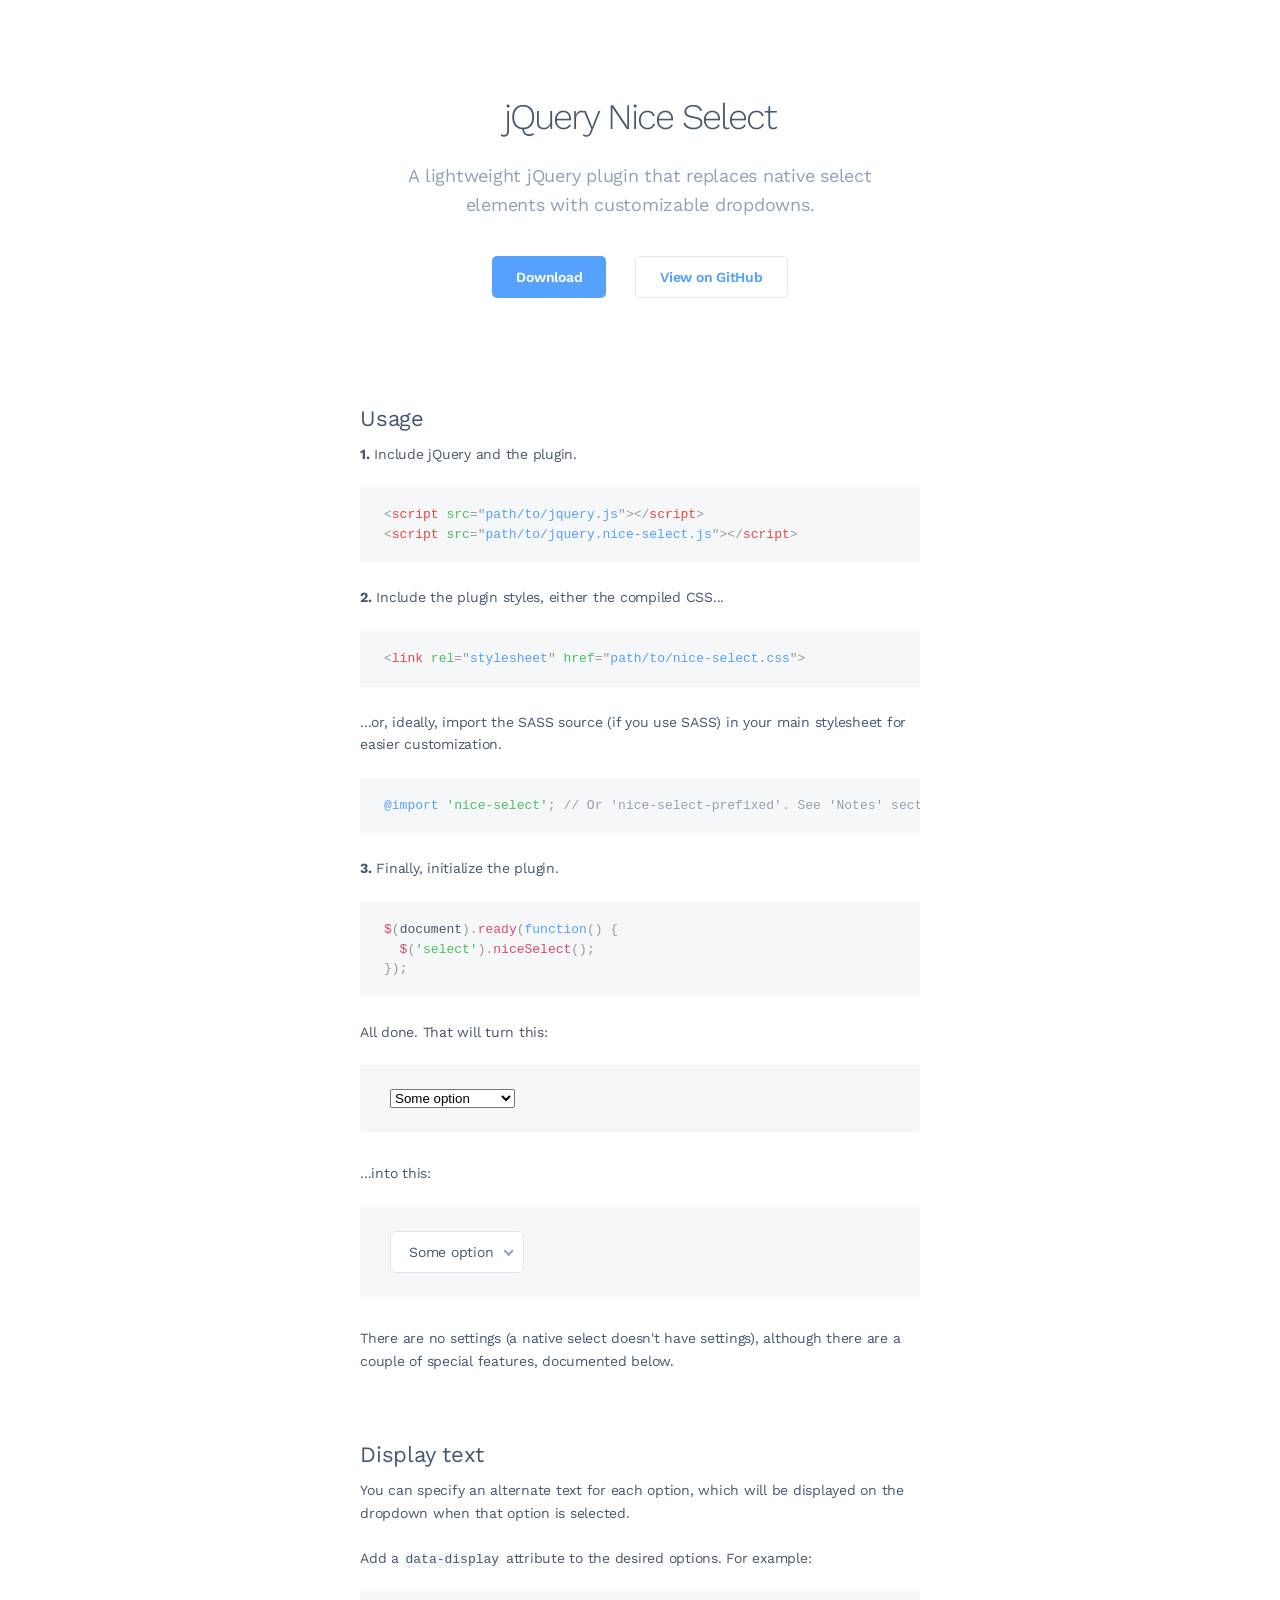
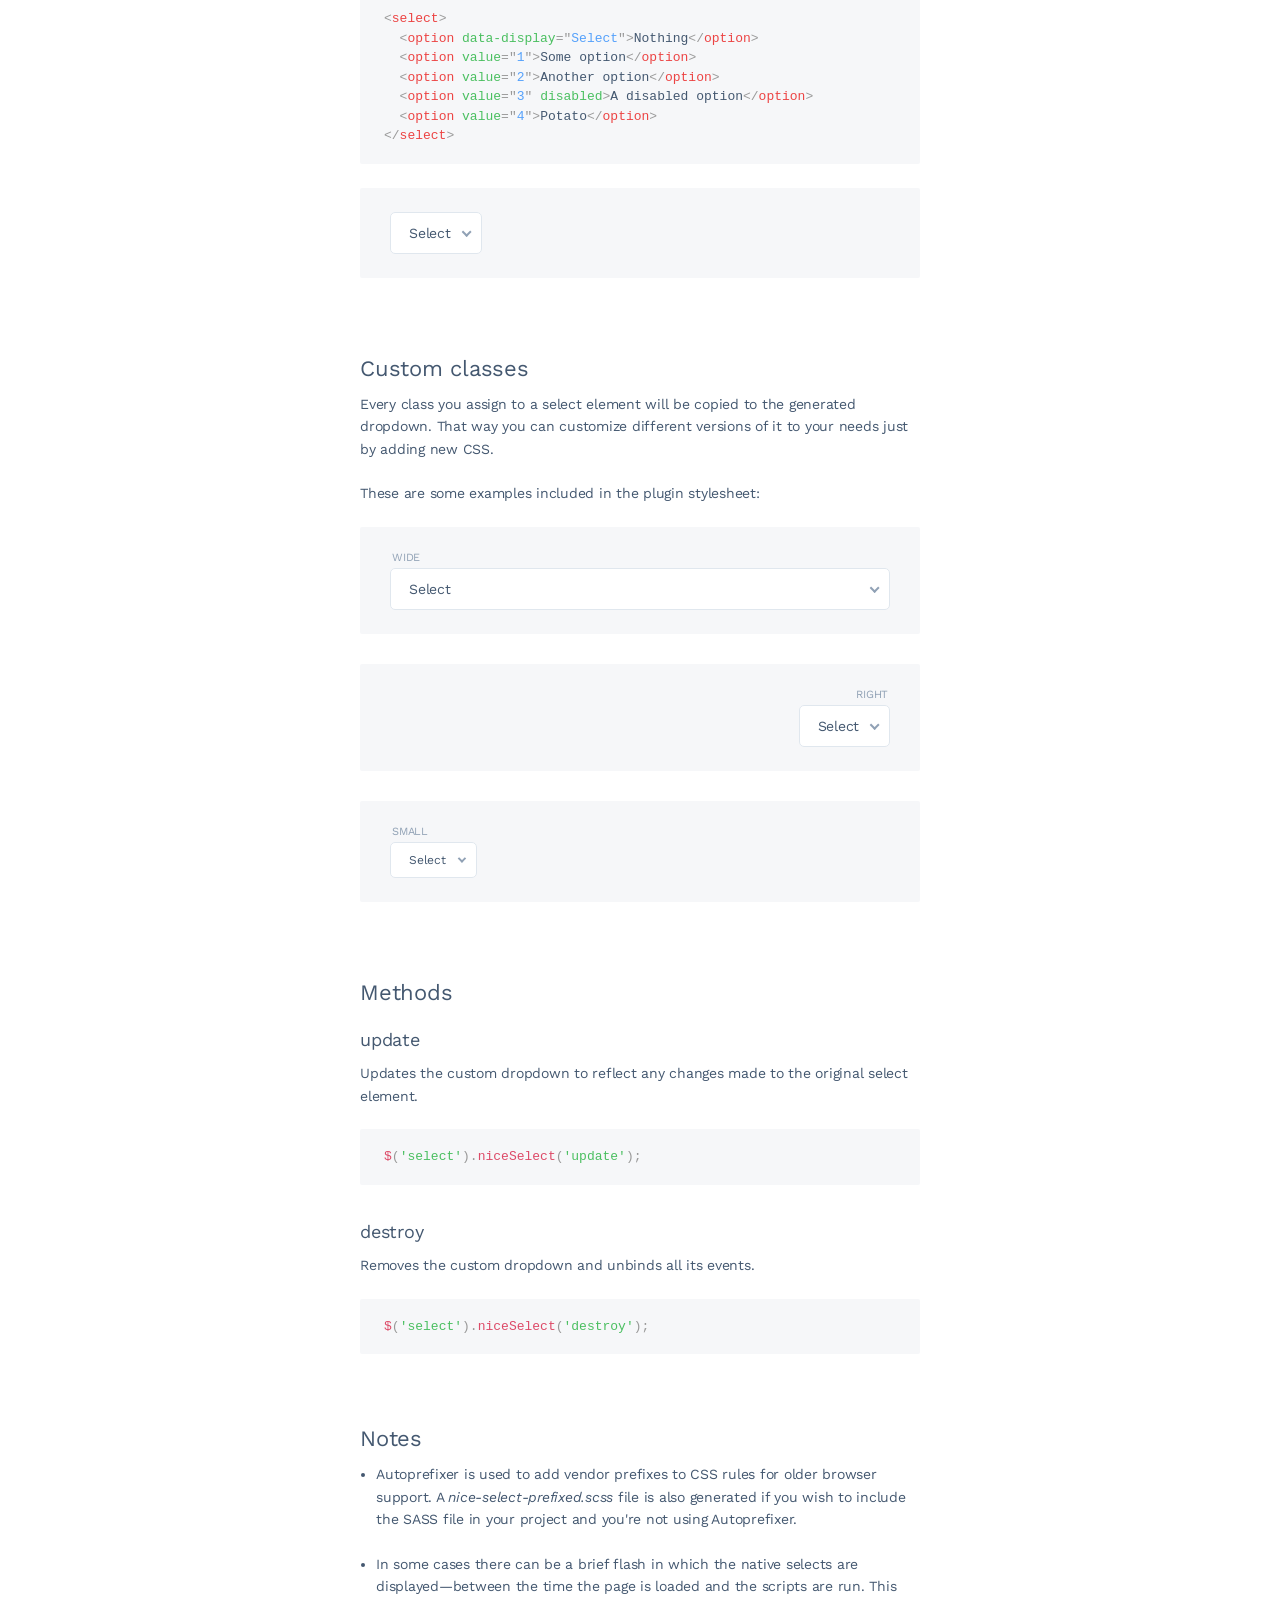
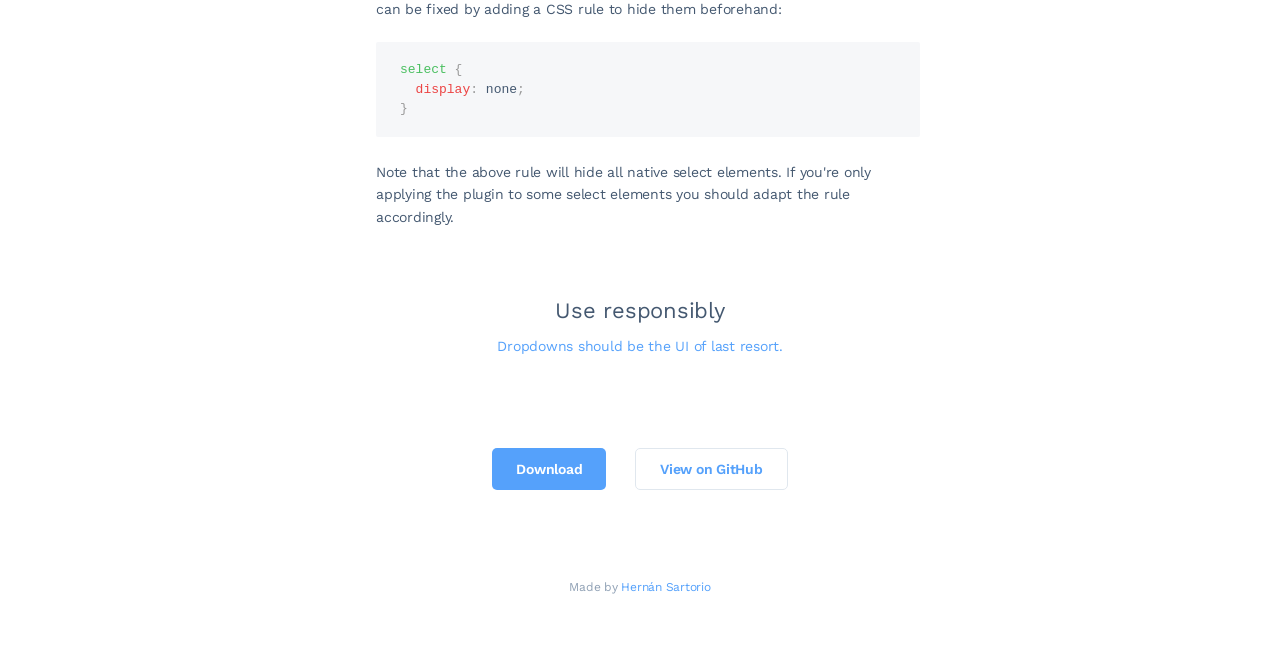
<file: template/Default/assets/library/select/jquery-nice-select-1.1.0/index.html>
<!DOCTYPE html>
<html>
<head>

  <meta charset="utf-8">
  <meta name="viewport" content="width=device-width, initial-scale=1, user-scalable=no">

  <title>jQuery Nice Select</title>

  <link href='https://fonts.googleapis.com/css?family=Work+Sans:300,400,600&Inconsolata:400,700' rel='stylesheet' type='text/css'>
  
  <link rel="stylesheet" href="css/style.css">
  
</head>

<body>

  <div class="container">
  
    <div class="header">      
      <h1>jQuery Nice Select</h1>
      
      <p>A lightweight jQuery plugin that replaces native select elements with customizable dropdowns.</p>
      
      <a href="https://github.com/hernansartorio/jquery-nice-select/archive/v1.1.0.zip" class="button">Download</a>
      <a href="https://github.com/hernansartorio/jquery-nice-select" class="button light">View on GitHub</a>
    </div>

    <h2>Usage</h2>
    <p><strong>1.</strong> Include jQuery and the plugin.</p>
    
    <pre><code class="language-html">&lt;script src=&quot;path/to/jquery.js&quot;&gt;&lt;/script&gt; 
&lt;script src=&quot;path/to/jquery.nice-select.js&quot;&gt;&lt;/script&gt;</code></pre>
    
    <p><strong>2.</strong> Include the plugin styles, either the compiled CSS...</p>
    
    <pre><code class="language-html">&lt;link rel=&quot;stylesheet&quot; href=&quot;path/to/nice-select.css&quot;&gt;</code></pre>

    <p>...or, ideally, import the SASS source (if you use SASS) in your main stylesheet for easier customization.</p>
    
    <pre><code class="language-scss">@import 'nice-select'; // Or 'nice-select-prefixed'. See 'Notes' section.</code></pre>
    
    <p><strong>3.</strong> Finally, initialize the plugin.</p>
    
    <pre><code class="language-js">$(document).ready(function() {
  $('select').niceSelect();
});</code></pre>
    
    <p>All done. That will turn this:</p>
    
    <div class="box">
      <select class="ignore">
        <option value="1">Some option</option>
        <option value="2">Another option</option>
        <option value="3" disabled>A disabled option</option>
        <option value="4">Potato</option>
      </select>
    </div>
    
    <p>...into this:</p>
    
    <div class="box">
      <select>
        <option value="1">Some option</option>
        <option value="2">Another option</option>
        <option value="3" disabled>A disabled option</option>
        <option value="4">Potato</option>
      </select>
    </div>
    
    <p>There are no settings (a native select doesn't have settings), although there are a couple of special features, documented below.</p>
    
    <h2>Display text</h2>
    <p>You can specify an alternate text for each option, which will be displayed on the dropdown when that option is selected.</p>
    
    <p>Add a <code class="language-html">data-display</code> attribute to the desired options. For example:</p>
    
    <pre><code class="language-html">&lt;select&gt;
  &lt;option data-display=&quot;Select&quot;&gt;Nothing&lt;/option&gt;
  &lt;option value=&quot;1&quot;&gt;Some option&lt;/option&gt;
  &lt;option value=&quot;2&quot;&gt;Another option&lt;/option&gt;
  &lt;option value=&quot;3&quot; disabled&gt;A disabled option&lt;/option&gt;
  &lt;option value=&quot;4&quot;&gt;Potato&lt;/option&gt;
&lt;/select&gt;</code></pre>
    
    <div class="box">
      <select>
        <option data-display="Select">Nothing</option>
        <option value="1">Some option</option>
        <option value="2">Another option</option>
        <option value="3" disabled>A disabled option</option>
        <option value="4">Potato</option>
      </select>
    </div>

    <h2>Custom classes</h2>
    
    <p>Every class you assign to a select element will be copied to the generated dropdown. That way you can customize different versions of it to your needs just by adding new CSS.</p>
    
    <p>These are some examples included in the plugin stylesheet:</p>
    
    <div class="box">
      <label>Wide</label>
      <select class="wide">
        <option data-display="Select">Nothing</option>
        <option value="1">Some option</option>
        <option value="2">Another option</option>
        <option value="3" disabled>A disabled option</option>
        <option value="4">Potato</option>
      </select>
    </div>
    
    <div class="box">
      <label class="right">Right</label>
      <select class="right">
        <option data-display="Select">Nothing</option>
        <option value="1">Some option</option>
        <option value="2">Another option</option>
        <option value="3" disabled>A disabled option</option>
        <option value="4">Potato</option>
      </select>
    </div>
    
    <div class="box">
      <label>Small</label>
      <select class="small">
        <option data-display="Select">Nothing</option>
        <option value="1">Some option</option>
        <option value="2">Another option</option>
        <option value="3" disabled>A disabled option</option>
        <option value="4">Potato</option>
      </select>
    </div>
    
    <h2>Methods</h2>
    
    <h3>update</h3>
    
    <p>Updates the custom dropdown to reflect any changes made to the original select element.</p>
    
    <pre><code class="language-js">$('select').niceSelect('update');</code></pre>
    
    <h3>destroy</h3>
    
    <p>Removes the custom dropdown and unbinds all its events.</p>
    
    <pre><code class="language-js">$('select').niceSelect('destroy');</code></pre>
    
    <h2>Notes</h2>  
    
    <ul>
      <li>
        <p>Autoprefixer is used to add vendor prefixes to CSS rules for older browser support. A <i>nice-select-prefixed.scss</i> file is also generated if you wish to include the SASS file in your project and you're not using Autoprefixer.</p>
      </li>
      <li>
        <p>In some cases there can be a brief flash in which the native selects are displayed—between the time the page is loaded and the scripts are run. This can be fixed by adding a CSS rule to hide them beforehand:</p>
            
        <pre><code class="language-scss">select {
  display: none;
}</code></pre>

        <p>Note that the above rule will hide all native select elements. If you're only applying the plugin to some select elements you should adapt the rule accordingly.</p>
      </li>
    </ul>

    <div class="footer">
      <h2>Use responsibly</h2>
      
      <p><a href="http://www.lukew.com/ff/entry.asp?1950">Dropdowns should be the UI of last resort.</a></p>
      
      <a href="https://github.com/hernansartorio/jquery-nice-select/archive/v1.1.0.zip" class="button">Download</a>
      <a href="https://github.com/hernansartorio/jquery-nice-select" class="button light">View on GitHub</a>
      
      <div class="credit">
        Made by <a href="http://hernansartorio.com?r=ns">Hernán Sartorio</a>
      </div>
    </div>
    
    
  </div>
  
  <script src="js/jquery.js"></script>
  <script src="js/jquery.nice-select.min.js"></script>
  <script src="js/fastclick.js"></script>
  <script src="js/prism.js"></script>
  
  <script>
    $(document).ready(function() {
      $('select:not(.ignore)').niceSelect();      
      FastClick.attach(document.body);
    });    
  </script>
  
  <script>
    (function(i,s,o,g,r,a,m){i['GoogleAnalyticsObject']=r;i[r]=i[r]||function(){
    (i[r].q=i[r].q||[]).push(arguments)},i[r].l=1*new Date();a=s.createElement(o),
    m=s.getElementsByTagName(o)[0];a.async=1;a.src=g;m.parentNode.insertBefore(a,m)
    })(window,document,'script','//www.google-analytics.com/analytics.js','ga');

    ga('create', 'UA-64633646-1', 'auto');
    ga('send', 'pageview');
  </script>
  
</body>
</html>
</file>
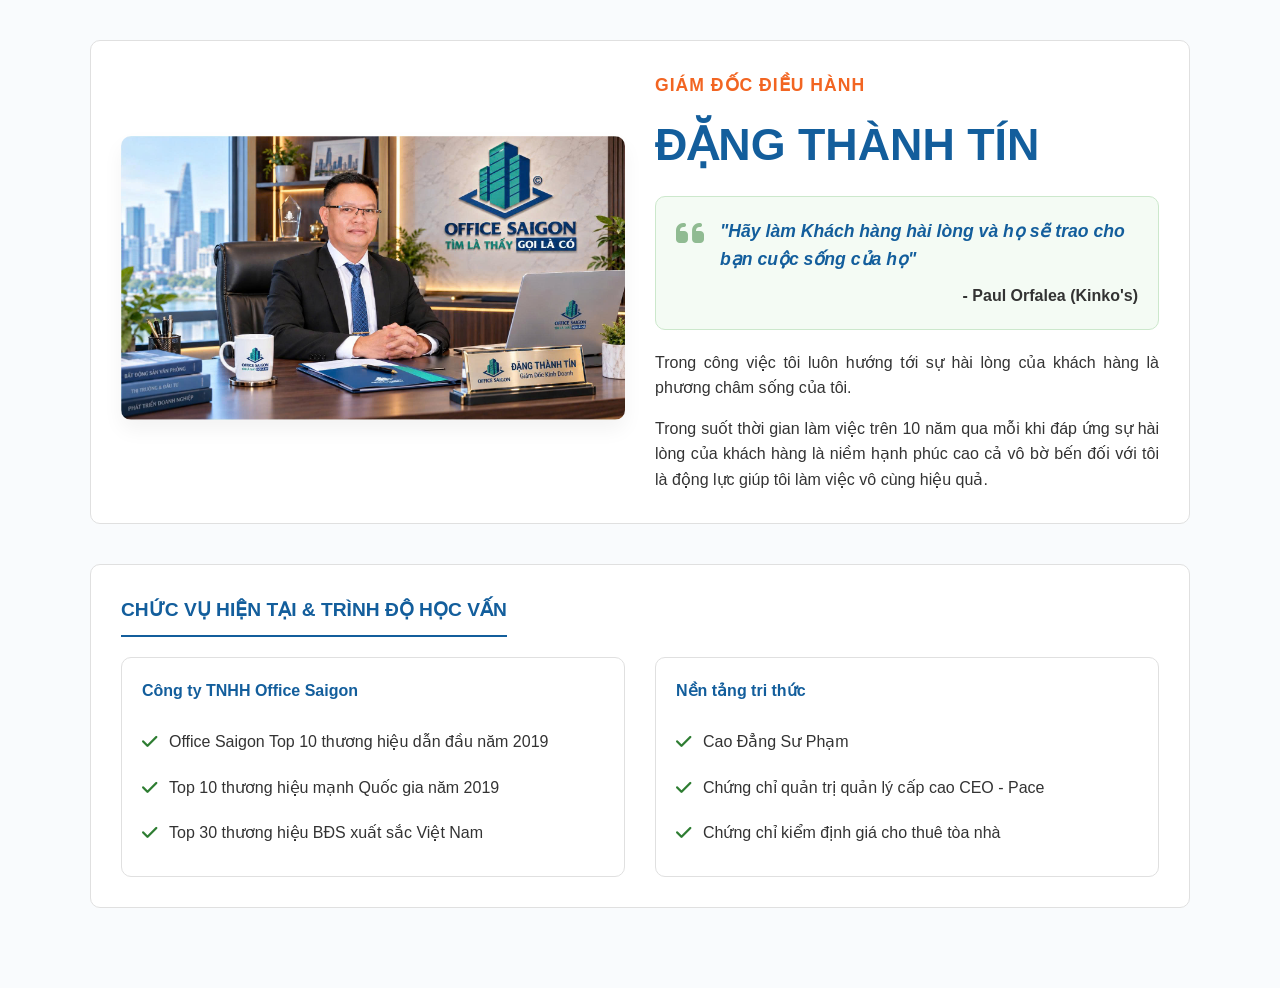
<file: index3.html>
<!DOCTYPE html>
<html lang="vi">

<head>
    <meta charset="UTF-8">
    <meta name="viewport" content="width=device-width, initial-scale=1.0">
    <title>Đặng Thành Tín | Giám đốc điều hành Office Saigon</title>
    <link rel="stylesheet" href="https://cdnjs.cloudflare.com/ajax/libs/font-awesome/6.4.0/css/all.min.css">

    <style>
        /* ================= BIẾN HỆ THỐNG OFFICE SAIGON ================= */
        :root {
            --os-blue: #135e9c;
            --os-orange: #f26522;
            --os-green: #2e7d32;
            --os-bg-light: #f4fbf4;
            --os-border: #e0e0e0;
            --os-text-main: #333333;
            --os-text-muted: #666666;
        }

        /* ================= CƠ BẢN ================= */
        * {
            margin: 0;
            padding: 0;
            box-sizing: border-box;
            font-family: Arial, Helvetica, sans-serif;
        }

        body {
            color: var(--os-text-main);
            line-height: 1.6;
            background-color: #f9fbfd;
        }

        .container {
            max-width: 1140px;
            margin: 0 auto;
            padding: 40px 20px;
        }

        /* ================= UTILITIES ================= */
        .os-radius {
            border-radius: 10px;
        }

        .bold {
            font-weight: bold;
        }

        .italic {
            font-style: italic;
        }

        .t-upper {
            text-transform: uppercase;
        }

        .txt-blue {
            color: var(--os-blue);
        }

        .txt-orange {
            color: var(--os-orange);
        }

        .txt-green {
            color: var(--os-green);
        }

        .txt-center {
            text-align: center;
        }

        .txt-right {
            text-align: right;
        }

        .mb-10 {
            margin-bottom: 10px;
        }

        .mb-15 {
            margin-bottom: 15px;
        }

        .mb-20 {
            margin-bottom: 20px;
        }

        .mt-10 {
            margin-top: 10px;
        }

        .mt-15 {
            margin-top: 15px;
        }

        .mt-30 {
            margin-top: 30px;
        }

        .pt-15 {
            padding-top: 15px;
        }

        .border-top {
            border-top: 1px solid var(--os-border);
        }

        .border-none {
            border-bottom: none !important;
        }

        .os-text-justify {
            text-align: justify;
        }

        .os-section {
            width: 100%;
            margin-bottom: 40px;
            background: #fff;
            padding: 30px;
            border: 1px solid var(--os-border);
        }

        .os-grid-2 {
            display: grid;
            grid-template-columns: 1fr 1fr;
            gap: 30px;
        }

        .os-box {
            border: 1px solid var(--os-border);
            padding: 20px;
            background: #fff;
        }

        .os-section-title {
            color: var(--os-blue);
            font-size: 1.2rem;
            margin-bottom: 20px;
            border-bottom: 2px solid var(--os-blue);
            padding-bottom: 10px;
            display: inline-block;
        }

        /* ================= HERO QUOTE ================= */
        .os-exp-title {
            font-size: 1.1rem;
            letter-spacing: 1px;
        }

        .os-quote-left-wrap {
            display: flex;
            align-items: flex-start;
            gap: 15px;
            background: var(--os-bg-light);
            padding: 20px;
            border: 1px solid #cce8cc;
        }

        .os-quote-icon {
            font-size: 2rem;
            color: var(--os-green);
            opacity: 0.5;
        }

        .os-quote-text {
            font-size: 1.1rem;
            color: var(--os-blue);
        }

        /* ================= DANH SÁCH ================= */
        .os-list-row {
            display: flex;
            align-items: flex-start;
            padding: 10px 0;
            border-bottom: 1px solid #eee;
        }

        .os-pc-icon {
            color: var(--os-green);
            margin-right: 12px;
            margin-top: 4px;
            font-size: 1.1rem;
        }

        /* ================= TIMELINE ================= */
        .os-timeline {
            position: relative;
            padding-left: 20px;
            margin: 10px 0;
        }

        .os-timeline::before {
            content: '';
            position: absolute;
            left: 4px;
            top: 5px;
            bottom: 5px;
            width: 2px;
            background: #e0e0e0;
        }

        .os-tl-item {
            position: relative;
            margin-bottom: 25px;
            padding-left: 25px;
        }

        .os-tl-item:last-child {
            margin-bottom: 0;
        }

        .os-tl-dot {
            position: absolute;
            left: -20px;
            top: 4px;
            width: 12px;
            height: 12px;
            border-radius: 50%;
            background: var(--os-orange);
            border: 2px solid #fff;
            box-shadow: 0 0 0 1px var(--os-orange);
        }

        .os-tl-date {
            display: block;
            font-size: 14px;
            margin-bottom: 5px;
        }

        /* ================= LOGO KHÁCH HÀNG ================= */
        .os-client-grid {
            display: flex;
            flex-wrap: wrap;
            gap: 15px;
            justify-content: center;
        }

        .os-client-logo {
            padding: 12px 25px;
            border: 1px solid var(--os-border);
            background: #f9fbfd;
            font-size: 15px;
            letter-spacing: 0.5px;
            transition: 0.3s;
        }

        .os-client-logo:hover {
            border-color: var(--os-blue);
            background: #fff;
            box-shadow: 0 4px 10px rgba(0, 0, 0, 0.05);
        }

        /* ================= SLIDER NHẬN XÉT ================= */
        .slider-wrapper {
            position: relative;
            width: 100%;
            padding: 0 50px;
            margin-top: 20px;
        }

        .slider-container {
            overflow: hidden;
            border-radius: 10px;
        }

        .slider-track {
            display: flex;
            transition: transform 0.5s ease-in-out;
        }

        .slide {
            min-width: 100%;
            padding: 0 10px;
            box-sizing: border-box;
        }

        .slider-btn {
            position: absolute;
            top: 50%;
            transform: translateY(-50%);
            width: 40px;
            height: 40px;
            background: #fff;
            border: 1px solid var(--os-blue);
            color: var(--os-blue);
            border-radius: 50%;
            display: flex;
            align-items: center;
            justify-content: center;
            cursor: pointer;
            transition: 0.3s;
            z-index: 10;
        }

        .slider-btn:hover {
            background: var(--os-blue);
            color: #fff;
        }

        .prev-btn {
            left: 0;
        }

        .next-btn {
            right: 0;
        }

        .slider-dots {
            display: flex;
            justify-content: center;
            gap: 8px;
            margin-top: 20px;
        }

        .dot {
            width: 10px;
            height: 10px;
            border-radius: 50%;
            background: #ccc;
            cursor: pointer;
            transition: 0.3s;
        }

        .dot.active {
            background: var(--os-blue);
            transform: scale(1.2);
        }

        /* ================= RESPONSIVE ================= */
        @media screen and (max-width: 768px) {
            .os-grid-2 {
                grid-template-columns: 1fr;
            }

            .slider-wrapper {
                padding: 0;
            }

            .slider-btn {
                display: none;
            }
        }
    </style>
</head>

<body>

    <div class="container">

        <!-- ================= HERO SECTION ================= -->
        <div class="os-section os-radius">
            <div class="os-grid-2" style="align-items: center;">
                <div class="os-box-flex txt-center">
                    <img src="./data/upload/dang-thanh-tin.jpg" alt="Giám đốc Đặng Thành Tín" class="os-radius"
                        style="max-width: 100%; box-shadow: 0 10px 20px rgba(0,0,0,0.05);">
                </div>

                <div class="os-box-flex">
                    <p class="os-exp-title txt-orange t-upper bold mb-10">Giám đốc điều hành</p>
                    <h1 class="txt-blue bold t-upper mb-15" style="font-size: 2.8rem;">Đặng Thành Tín</h1>

                    <div class="os-quote-left-wrap os-radius mb-20">
                        <i class="fa-solid fa-quote-left os-quote-icon"></i>
                        <div>
                            <p class="os-quote-text italic bold">"Hãy làm Khách hàng hài lòng và họ sẽ trao cho bạn cuộc
                                sống của họ"</p>
                            <p class="mt-10 txt-right bold">- Paul Orfalea (Kinko's)</p>
                        </div>
                    </div>

                    <p class="os-text-justify mb-15">Trong công việc tôi luôn hướng tới sự hài lòng của khách hàng là
                        phương châm sống của tôi.</p>
                    <p class="os-text-justify">Trong suốt thời gian làm việc trên 10 năm qua mỗi khi đáp ứng sự hài lòng
                        của khách hàng là niềm hạnh phúc cao cả vô bờ bến đối với tôi là động lực giúp tôi làm việc vô
                        cùng hiệu quả.</p>
                </div>
            </div>
        </div>

        <!-- ================= NĂNG LỰC & HỌC VẤN ================= -->
        <div class="os-section os-radius">
            <h2 class="os-section-title t-upper bold">Chức vụ hiện tại & Trình độ học vấn</h2>
            <div class="os-grid-2">
                <div class="os-box os-radius">
                    <p class="bold mb-15 txt-blue">Công ty TNHH Office Saigon</p>
                    <div class="os-list-row border-none">
                        <i class="fa-solid fa-check os-pc-icon"></i>
                        <span>Office Saigon Top 10 thương hiệu dẫn đầu năm 2019</span>
                    </div>
                    <div class="os-list-row border-none">
                        <i class="fa-solid fa-check os-pc-icon"></i>
                        <span>Top 10 thương hiệu mạnh Quốc gia năm 2019</span>
                    </div>
                    <div class="os-list-row border-none">
                        <i class="fa-solid fa-check os-pc-icon"></i>
                        <span>Top 30 thương hiệu BĐS xuất sắc Việt Nam</span>
                    </div>
                </div>

                <div class="os-box os-radius">
                    <p class="bold mb-15 txt-blue">Nền tảng tri thức</p>
                    <div class="os-list-row border-none">
                        <i class="fa-solid fa-check os-pc-icon"></i>
                        <span>Cao Đẳng Sư Phạm</span>
                    </div>
                    <div class="os-list-row border-none">
                        <i class="fa-solid fa-check os-pc-icon"></i>
                        <span>Chứng chỉ quản trị quản lý cấp cao CEO - Pace</span>
                    </div>
                    <div class="os-list-row border-none">
                        <i class="fa-solid fa-check os-pc-icon"></i>
                        <span>Chứng chỉ kiểm định giá cho thuê tòa nhà</span>
                    </div>
                </div>
            </div>
        </div>

        <!-- ================= QUÁ TRÌNH CÔNG TÁC ================= -->
        <!-- <div class="os-section os-radius">
            <h2 class="os-section-title t-upper bold">Quá trình công tác</h2>
            <div class="os-box os-radius">
                <div class="os-timeline">
                    <div class="os-tl-item">
                        <div class="os-tl-dot"></div>
                        <div class="os-tl-content">
                            <span class="os-tl-date bold txt-orange">2017 - Nay</span>
                            <p class="bold txt-blue">GĐĐH Công ty TNHH Office Saigon.</p>
                        </div>
                    </div>
                    <div class="os-tl-item">
                        <div class="os-tl-dot"></div>
                        <div class="os-tl-content">
                            <span class="os-tl-date bold txt-orange">2015 - 2017</span>
                            <p class="bold txt-blue">P.GĐ Công ty TNHH Office Saigon.</p>
                        </div>
                    </div>
                    <div class="os-tl-item">
                        <div class="os-tl-dot"></div>
                        <div class="os-tl-content">
                            <span class="os-tl-date bold txt-orange">2013 - 2015</span>
                            <p class="bold txt-blue">Tp.Kinh doanh Cty TNHH DV BĐS Leader Real.</p>
                        </div>
                    </div>
                    <div class="os-tl-item">
                        <div class="os-tl-dot"></div>
                        <div class="os-tl-content">
                            <span class="os-tl-date bold txt-orange">2008 - 2013</span>
                            <p class="bold txt-blue">Thầu xây dựng công trình nhà phố tại Tp.HCM.</p>
                        </div>
                    </div>
                </div>
            </div>

            <div class="os-box os-radius mt-15" style="background: #f0f6fa; border-color: #bbdefb;">
                <p class="os-text-justify">Hiện tôi đã có trên 10 năm kinh nghiệm làm việc trong lĩnh vực BĐS và Văn
                    Phòng Cho Thuê, cùng với những kỹ năng và kiến thức có được từ khóa học về quản lý CEO, kiến thức
                    chuyên sâu về bán hàng Bất Động Sản trường Pace, tôi đã hợp tác và hỗ trợ thành công được trên 200
                    doanh nghiệp lớn nhỏ, tập đoàn đa quốc gia trong và ngoài nước tìm được mặt bằng phù hợp trong thời
                    gian qua.</p>
            </div>
        </div> -->

        <!-- ================= KHÁCH HÀNG & ĐỐI TÁC ================= -->
        <!-- <div class="os-section os-radius">
            <h2 class="os-section-title t-upper bold">Khách hàng tiêu biểu</h2>
            <div class="os-box os-radius txt-center mb-20">
                <p class="bold txt-blue" style="font-size: 1.8rem;">2013 - Nay</p>
                <p class="os-text-justify mt-10" style="text-align: center;">Đã hỗ trợ thành công hơn 200 doanh nghiệp
                    trong và ngoài nước thuê được văn phòng phù hợp từ văn phòng Hạng C đến văn phòng Hạng A tại Tp.HCM.
                </p>
            </div>

            <div class="os-client-grid">
                <span class="os-client-logo os-radius bold txt-blue">CADIVI</span>
                <span class="os-client-logo os-radius bold txt-green">CỐC CỐC</span>
                <span class="os-client-logo os-radius bold txt-orange">POLY</span>
                <span class="os-client-logo os-radius bold txt-blue">KHANG ĐIỀN</span>
                <span class="os-client-logo os-radius bold txt-green">TOÀN THỊNH PHÁT</span>
            </div>
        </div> -->

        <!-- ================= NHẬN XÉT TỪ KHÁCH HÀNG ================= -->
        <!-- <div class="os-section os-radius">
            <h2 class="os-section-title t-upper bold">Nhận xét từ khách hàng</h2>

            <div class="slider-wrapper">
                <button class="slider-btn prev-btn" id="prevSlide"><i class="fa-solid fa-chevron-left"></i></button>
                <div class="slider-container">
                    <div class="slider-track" id="sliderTrack">

                        <div class="slide">
                            <div class="os-box os-radius" style="height: 100%;">
                                <div class="os-quote-left-wrap border-none mb-15"
                                    style="background: transparent; border: none; padding: 0;">
                                    <i class="fa-solid fa-quote-left os-quote-icon"></i>
                                    <p class="os-text-justify italic">"Hơn 1 năm tìm thuê mặt bằng cho Công ty nhưng vẫn
                                        chưa tìm thấy vị trí nào phù hợp, mất thời gian nên tôi đã liên hệ Công ty
                                        Office Saigon và được anh Tín tư vấn, hỗ trợ và đi khảo sát 1 số vị trí và bên
                                        tôi đã chọn được vị trí bên tòa nhà Beta 2 với 727m2. Anh Tín bên Office Saigon
                                        đã deal giá rất tốt với bên tòa nhà Beta 2 và BLĐ Cadivi đã quyết định chốt thuê
                                        tại tòa nhà Beta 2."</p>
                                </div>
                                <div class="pt-15 border-top">
                                    <p class="bold txt-blue">Anh Hà</p>
                                    <p style="font-size: 0.9rem;">Giám đốc nhân sự - CADIVI</p>
                                </div>
                            </div>
                        </div>

                        <div class="slide">
                            <div class="os-box os-radius" style="height: 100%;">
                                <div class="os-quote-left-wrap border-none mb-15"
                                    style="background: transparent; border: none; padding: 0;">
                                    <i class="fa-solid fa-quote-left os-quote-icon"></i>
                                    <p class="os-text-justify italic">"Sau 6 tháng, chúng tôi mất quá nhiều thời gian
                                        nhưng lại không tìm được văn phòng mong muốn. Vì vậy tôi đã liên hệ Office
                                        Saigon và đã được anh Tín hỗ trợ rất nhiệt tình với thông tin chính xác và nhanh
                                        chóng, sau khi đi xem diện tích tại tòa nhà Saigon Trade Center, trong vòng 2
                                        tuần anh Tín đã thương lượng cho Công ty chúng tôi mức giá phù hợp với tòa nhà
                                        và BLĐ AsiaFood đã quyết định thuê 517m2 tại tòa nhà Saigon Trade Center Q1."
                                    </p>
                                </div>
                                <div class="pt-15 border-top">
                                    <p class="bold txt-blue">Chị Thảo</p>
                                    <p style="font-size: 0.9rem;">Trợ lý Tổng Giám đốc - AsiaFood</p>
                                </div>
                            </div>
                        </div>

                    </div>
                </div>
                <button class="slider-btn next-btn" id="nextSlide"><i class="fa-solid fa-chevron-right"></i></button>
                <div class="slider-dots" id="sliderDots"></div>
            </div>
        </div> -->

    </div>

    <!-- ================= JAVASCRIPT CHO SLIDER ================= -->
    <script>
        document.addEventListener('DOMContentLoaded', () => {
            const track = document.getElementById('sliderTrack');
            const slides = Array.from(track.children);
            const nextBtn = document.getElementById('nextSlide');
            const prevBtn = document.getElementById('prevSlide');
            const dotsNav = document.getElementById('sliderDots');

            let currentIndex = 0;
            let slideInterval;

            slides.forEach((_, index) => {
                const dot = document.createElement('div');
                dot.classList.add('dot');
                if (index === 0) dot.classList.add('active');
                dot.addEventListener('click', () => {
                    moveToSlide(index);
                    resetInterval();
                });
                dotsNav.appendChild(dot);
            });
            const dots = Array.from(dotsNav.children);

            const moveToSlide = (index) => {
                track.style.transform = `translateX(-${index * 100}%)`;
                dots.forEach(d => d.classList.remove('active'));
                dots[index].classList.add('active');
                currentIndex = index;
            };

            nextBtn.addEventListener('click', () => {
                const targetIndex = currentIndex === slides.length - 1 ? 0 : currentIndex + 1;
                moveToSlide(targetIndex);
                resetInterval();
            });

            prevBtn.addEventListener('click', () => {
                const targetIndex = currentIndex === 0 ? slides.length - 1 : currentIndex - 1;
                moveToSlide(targetIndex);
                resetInterval();
            });

            const startInterval = () => {
                slideInterval = setInterval(() => {
                    const targetIndex = currentIndex === slides.length - 1 ? 0 : currentIndex + 1;
                    moveToSlide(targetIndex);
                }, 5000);
            };

            const resetInterval = () => {
                clearInterval(slideInterval);
                startInterval();
            };

            startInterval();
        });
    </script>

</body>

</html>
</file>
<file: template/Default/assets/library/themify-icons/demo-files/demo.css>
body {
	font: normal 1em/1.5em Arial, Helvetica, sans-serif;
	max-width: 90%;
	margin: 30px auto 0;
}
h1, h3 {
	font-weight: normal;
}
h3 {
	font-size: 1.4;
	text-transform: uppercase;
	letter-spacing: 1px;
}

.icon-section {
	margin: 0 0 3em;
	clear: both;
	overflow: hidden;
}
.icon-container {
	width: 240px; 
	padding: .7em 0;
	float: left; 
	position: relative;
	text-align: left;
}
.icon-container [class^="ti-"], 
.icon-container [class*=" ti-"] {
	color: #000;
	position: absolute;
	margin-top: 3px;
	transition: .3s;
}
.icon-container:hover [class^="ti-"],
.icon-container:hover [class*=" ti-"] {
	font-size: 2.2em;
	margin-top: -5px;
}
.icon-container:hover .icon-name {
	color: #000;
}
.icon-name {
	color: #aaa;
	margin-left: 35px;
	font-size: .8em;
	transition: .3s;
}
.icon-container:hover .icon-name {
	margin-left: 45px;
}
</file>
<file: template/Default/assets/library/themify-icons/themify-icons.css>
@font-face {
	font-family: 'themify';
	src:url('fonts/themify.eot?-fvbane');
	src:url('fonts/themify.eot?#iefix-fvbane') format('embedded-opentype'),
		url('fonts/themify.woff?-fvbane') format('woff'),
		url('fonts/themify.ttf?-fvbane') format('truetype'),
		url('fonts/themify.svg?-fvbane#themify') format('svg');
	font-weight: normal;
	font-style: normal;
}

[class^="ti-"], [class*=" ti-"] {
	font-family: 'themify';
	speak: none;
	font-style: normal;
	font-weight: normal;
	font-variant: normal;
	text-transform: none;
	line-height: 1;

	/* Better Font Rendering =========== */
	-webkit-font-smoothing: antialiased;
	-moz-osx-font-smoothing: grayscale;
}

.ti-wand:before {
	content: "\e600";
}
.ti-volume:before {
	content: "\e601";
}
.ti-user:before {
	content: "\e602";
}
.ti-unlock:before {
	content: "\e603";
}
.ti-unlink:before {
	content: "\e604";
}
.ti-trash:before {
	content: "\e605";
}
.ti-thought:before {
	content: "\e606";
}
.ti-target:before {
	content: "\e607";
}
.ti-tag:before {
	content: "\e608";
}
.ti-tablet:before {
	content: "\e609";
}
.ti-star:before {
	content: "\e60a";
}
.ti-spray:before {
	content: "\e60b";
}
.ti-signal:before {
	content: "\e60c";
}
.ti-shopping-cart:before {
	content: "\e60d";
}
.ti-shopping-cart-full:before {
	content: "\e60e";
}
.ti-settings:before {
	content: "\e60f";
}
.ti-search:before {
	content: "\e610";
}
.ti-zoom-in:before {
	content: "\e611";
}
.ti-zoom-out:before {
	content: "\e612";
}
.ti-cut:before {
	content: "\e613";
}
.ti-ruler:before {
	content: "\e614";
}
.ti-ruler-pencil:before {
	content: "\e615";
}
.ti-ruler-alt:before {
	content: "\e616";
}
.ti-bookmark:before {
	content: "\e617";
}
.ti-bookmark-alt:before {
	content: "\e618";
}
.ti-reload:before {
	content: "\e619";
}
.ti-plus:before {
	content: "\e61a";
}
.ti-pin:before {
	content: "\e61b";
}
.ti-pencil:before {
	content: "\e61c";
}
.ti-pencil-alt:before {
	content: "\e61d";
}
.ti-paint-roller:before {
	content: "\e61e";
}
.ti-paint-bucket:before {
	content: "\e61f";
}
.ti-na:before {
	content: "\e620";
}
.ti-mobile:before {
	content: "\e621";
}
.ti-minus:before {
	content: "\e622";
}
.ti-medall:before {
	content: "\e623";
}
.ti-medall-alt:before {
	content: "\e624";
}
.ti-marker:before {
	content: "\e625";
}
.ti-marker-alt:before {
	content: "\e626";
}
.ti-arrow-up:before {
	content: "\e627";
}
.ti-arrow-right:before {
	content: "\e628";
}
.ti-arrow-left:before {
	content: "\e629";
}
.ti-arrow-down:before {
	content: "\e62a";
}
.ti-lock:before {
	content: "\e62b";
}
.ti-location-arrow:before {
	content: "\e62c";
}
.ti-link:before {
	content: "\e62d";
}
.ti-layout:before {
	content: "\e62e";
}
.ti-layers:before {
	content: "\e62f";
}
.ti-layers-alt:before {
	content: "\e630";
}
.ti-key:before {
	content: "\e631";
}
.ti-import:before {
	content: "\e632";
}
.ti-image:before {
	content: "\e633";
}
.ti-heart:before {
	content: "\e634";
}
.ti-heart-broken:before {
	content: "\e635";
}
.ti-hand-stop:before {
	content: "\e636";
}
.ti-hand-open:before {
	content: "\e637";
}
.ti-hand-drag:before {
	content: "\e638";
}
.ti-folder:before {
	content: "\e639";
}
.ti-flag:before {
	content: "\e63a";
}
.ti-flag-alt:before {
	content: "\e63b";
}
.ti-flag-alt-2:before {
	content: "\e63c";
}
.ti-eye:before {
	content: "\e63d";
}
.ti-export:before {
	content: "\e63e";
}
.ti-exchange-vertical:before {
	content: "\e63f";
}
.ti-desktop:before {
	content: "\e640";
}
.ti-cup:before {
	content: "\e641";
}
.ti-crown:before {
	content: "\e642";
}
.ti-comments:before {
	content: "\e643";
}
.ti-comment:before {
	content: "\e644";
}
.ti-comment-alt:before {
	content: "\e645";
}
.ti-close:before {
	content: "\e646";
}
.ti-clip:before {
	content: "\e647";
}
.ti-angle-up:before {
	content: "\e648";
}
.ti-angle-right:before {
	content: "\e649";
}
.ti-angle-left:before {
	content: "\e64a";
}
.ti-angle-down:before {
	content: "\e64b";
}
.ti-check:before {
	content: "\e64c";
}
.ti-check-box:before {
	content: "\e64d";
}
.ti-camera:before {
	content: "\e64e";
}
.ti-announcement:before {
	content: "\e64f";
}
.ti-brush:before {
	content: "\e650";
}
.ti-briefcase:before {
	content: "\e651";
}
.ti-bolt:before {
	content: "\e652";
}
.ti-bolt-alt:before {
	content: "\e653";
}
.ti-blackboard:before {
	content: "\e654";
}
.ti-bag:before {
	content: "\e655";
}
.ti-move:before {
	content: "\e656";
}
.ti-arrows-vertical:before {
	content: "\e657";
}
.ti-arrows-horizontal:before {
	content: "\e658";
}
.ti-fullscreen:before {
	content: "\e659";
}
.ti-arrow-top-right:before {
	content: "\e65a";
}
.ti-arrow-top-left:before {
	content: "\e65b";
}
.ti-arrow-circle-up:before {
	content: "\e65c";
}
.ti-arrow-circle-right:before {
	content: "\e65d";
}
.ti-arrow-circle-left:before {
	content: "\e65e";
}
.ti-arrow-circle-down:before {
	content: "\e65f";
}
.ti-angle-double-up:before {
	content: "\e660";
}
.ti-angle-double-right:before {
	content: "\e661";
}
.ti-angle-double-left:before {
	content: "\e662";
}
.ti-angle-double-down:before {
	content: "\e663";
}
.ti-zip:before {
	content: "\e664";
}
.ti-world:before {
	content: "\e665";
}
.ti-wheelchair:before {
	content: "\e666";
}
.ti-view-list:before {
	content: "\e667";
}
.ti-view-list-alt:before {
	content: "\e668";
}
.ti-view-grid:before {
	content: "\e669";
}
.ti-uppercase:before {
	content: "\e66a";
}
.ti-upload:before {
	content: "\e66b";
}
.ti-underline:before {
	content: "\e66c";
}
.ti-truck:before {
	content: "\e66d";
}
.ti-timer:before {
	content: "\e66e";
}
.ti-ticket:before {
	content: "\e66f";
}
.ti-thumb-up:before {
	content: "\e670";
}
.ti-thumb-down:before {
	content: "\e671";
}
.ti-text:before {
	content: "\e672";
}
.ti-stats-up:before {
	content: "\e673";
}
.ti-stats-down:before {
	content: "\e674";
}
.ti-split-v:before {
	content: "\e675";
}
.ti-split-h:before {
	content: "\e676";
}
.ti-smallcap:before {
	content: "\e677";
}
.ti-shine:before {
	content: "\e678";
}
.ti-shift-right:before {
	content: "\e679";
}
.ti-shift-left:before {
	content: "\e67a";
}
.ti-shield:before {
	content: "\e67b";
}
.ti-notepad:before {
	content: "\e67c";
}
.ti-server:before {
	content: "\e67d";
}
.ti-quote-right:before {
	content: "\e67e";
}
.ti-quote-left:before {
	content: "\e67f";
}
.ti-pulse:before {
	content: "\e680";
}
.ti-printer:before {
	content: "\e681";
}
.ti-power-off:before {
	content: "\e682";
}
.ti-plug:before {
	content: "\e683";
}
.ti-pie-chart:before {
	content: "\e684";
}
.ti-paragraph:before {
	content: "\e685";
}
.ti-panel:before {
	content: "\e686";
}
.ti-package:before {
	content: "\e687";
}
.ti-music:before {
	content: "\e688";
}
.ti-music-alt:before {
	content: "\e689";
}
.ti-mouse:before {
	content: "\e68a";
}
.ti-mouse-alt:before {
	content: "\e68b";
}
.ti-money:before {
	content: "\e68c";
}
.ti-microphone:before {
	content: "\e68d";
}
.ti-menu:before {
	content: "\e68e";
}
.ti-menu-alt:before {
	content: "\e68f";
}
.ti-map:before {
	content: "\e690";
}
.ti-map-alt:before {
	content: "\e691";
}
.ti-loop:before {
	content: "\e692";
}
.ti-location-pin:before {
	content: "\e693";
}
.ti-list:before {
	content: "\e694";
}
.ti-light-bulb:before {
	content: "\e695";
}
.ti-Italic:before {
	content: "\e696";
}
.ti-info:before {
	content: "\e697";
}
.ti-infinite:before {
	content: "\e698";
}
.ti-id-badge:before {
	content: "\e699";
}
.ti-hummer:before {
	content: "\e69a";
}
.ti-home:before {
	content: "\e69b";
}
.ti-help:before {
	content: "\e69c";
}
.ti-headphone:before {
	content: "\e69d";
}
.ti-harddrives:before {
	content: "\e69e";
}
.ti-harddrive:before {
	content: "\e69f";
}
.ti-gift:before {
	content: "\e6a0";
}
.ti-game:before {
	content: "\e6a1";
}
.ti-filter:before {
	content: "\e6a2";
}
.ti-files:before {
	content: "\e6a3";
}
.ti-file:before {
	content: "\e6a4";
}
.ti-eraser:before {
	content: "\e6a5";
}
.ti-envelope:before {
	content: "\e6a6";
}
.ti-download:before {
	content: "\e6a7";
}
.ti-direction:before {
	content: "\e6a8";
}
.ti-direction-alt:before {
	content: "\e6a9";
}
.ti-dashboard:before {
	content: "\e6aa";
}
.ti-control-stop:before {
	content: "\e6ab";
}
.ti-control-shuffle:before {
	content: "\e6ac";
}
.ti-control-play:before {
	content: "\e6ad";
}
.ti-control-pause:before {
	content: "\e6ae";
}
.ti-control-forward:before {
	content: "\e6af";
}
.ti-control-backward:before {
	content: "\e6b0";
}
.ti-cloud:before {
	content: "\e6b1";
}
.ti-cloud-up:before {
	content: "\e6b2";
}
.ti-cloud-down:before {
	content: "\e6b3";
}
.ti-clipboard:before {
	content: "\e6b4";
}
.ti-car:before {
	content: "\e6b5";
}
.ti-calendar:before {
	content: "\e6b6";
}
.ti-book:before {
	content: "\e6b7";
}
.ti-bell:before {
	content: "\e6b8";
}
.ti-basketball:before {
	content: "\e6b9";
}
.ti-bar-chart:before {
	content: "\e6ba";
}
.ti-bar-chart-alt:before {
	content: "\e6bb";
}
.ti-back-right:before {
	content: "\e6bc";
}
.ti-back-left:before {
	content: "\e6bd";
}
.ti-arrows-corner:before {
	content: "\e6be";
}
.ti-archive:before {
	content: "\e6bf";
}
.ti-anchor:before {
	content: "\e6c0";
}
.ti-align-right:before {
	content: "\e6c1";
}
.ti-align-left:before {
	content: "\e6c2";
}
.ti-align-justify:before {
	content: "\e6c3";
}
.ti-align-center:before {
	content: "\e6c4";
}
.ti-alert:before {
	content: "\e6c5";
}
.ti-alarm-clock:before {
	content: "\e6c6";
}
.ti-agenda:before {
	content: "\e6c7";
}
.ti-write:before {
	content: "\e6c8";
}
.ti-window:before {
	content: "\e6c9";
}
.ti-widgetized:before {
	content: "\e6ca";
}
.ti-widget:before {
	content: "\e6cb";
}
.ti-widget-alt:before {
	content: "\e6cc";
}
.ti-wallet:before {
	content: "\e6cd";
}
.ti-video-clapper:before {
	content: "\e6ce";
}
.ti-video-camera:before {
	content: "\e6cf";
}
.ti-vector:before {
	content: "\e6d0";
}
.ti-themify-logo:before {
	content: "\e6d1";
}
.ti-themify-favicon:before {
	content: "\e6d2";
}
.ti-themify-favicon-alt:before {
	content: "\e6d3";
}
.ti-support:before {
	content: "\e6d4";
}
.ti-stamp:before {
	content: "\e6d5";
}
.ti-split-v-alt:before {
	content: "\e6d6";
}
.ti-slice:before {
	content: "\e6d7";
}
.ti-shortcode:before {
	content: "\e6d8";
}
.ti-shift-right-alt:before {
	content: "\e6d9";
}
.ti-shift-left-alt:before {
	content: "\e6da";
}
.ti-ruler-alt-2:before {
	content: "\e6db";
}
.ti-receipt:before {
	content: "\e6dc";
}
.ti-pin2:before {
	content: "\e6dd";
}
.ti-pin-alt:before {
	content: "\e6de";
}
.ti-pencil-alt2:before {
	content: "\e6df";
}
.ti-palette:before {
	content: "\e6e0";
}
.ti-more:before {
	content: "\e6e1";
}
.ti-more-alt:before {
	content: "\e6e2";
}
.ti-microphone-alt:before {
	content: "\e6e3";
}
.ti-magnet:before {
	content: "\e6e4";
}
.ti-line-double:before {
	content: "\e6e5";
}
.ti-line-dotted:before {
	content: "\e6e6";
}
.ti-line-dashed:before {
	content: "\e6e7";
}
.ti-layout-width-full:before {
	content: "\e6e8";
}
.ti-layout-width-default:before {
	content: "\e6e9";
}
.ti-layout-width-default-alt:before {
	content: "\e6ea";
}
.ti-layout-tab:before {
	content: "\e6eb";
}
.ti-layout-tab-window:before {
	content: "\e6ec";
}
.ti-layout-tab-v:before {
	content: "\e6ed";
}
.ti-layout-tab-min:before {
	content: "\e6ee";
}
.ti-layout-slider:before {
	content: "\e6ef";
}
.ti-layout-slider-alt:before {
	content: "\e6f0";
}
.ti-layout-sidebar-right:before {
	content: "\e6f1";
}
.ti-layout-sidebar-none:before {
	content: "\e6f2";
}
.ti-layout-sidebar-left:before {
	content: "\e6f3";
}
.ti-layout-placeholder:before {
	content: "\e6f4";
}
.ti-layout-menu:before {
	content: "\e6f5";
}
.ti-layout-menu-v:before {
	content: "\e6f6";
}
.ti-layout-menu-separated:before {
	content: "\e6f7";
}
.ti-layout-menu-full:before {
	content: "\e6f8";
}
.ti-layout-media-right-alt:before {
	content: "\e6f9";
}
.ti-layout-media-right:before {
	content: "\e6fa";
}
.ti-layout-media-overlay:before {
	content: "\e6fb";
}
.ti-layout-media-overlay-alt:before {
	content: "\e6fc";
}
.ti-layout-media-overlay-alt-2:before {
	content: "\e6fd";
}
.ti-layout-media-left-alt:before {
	content: "\e6fe";
}
.ti-layout-media-left:before {
	content: "\e6ff";
}
.ti-layout-media-center-alt:before {
	content: "\e700";
}
.ti-layout-media-center:before {
	content: "\e701";
}
.ti-layout-list-thumb:before {
	content: "\e702";
}
.ti-layout-list-thumb-alt:before {
	content: "\e703";
}
.ti-layout-list-post:before {
	content: "\e704";
}
.ti-layout-list-large-image:before {
	content: "\e705";
}
.ti-layout-line-solid:before {
	content: "\e706";
}
.ti-layout-grid4:before {
	content: "\e707";
}
.ti-layout-grid3:before {
	content: "\e708";
}
.ti-layout-grid2:before {
	content: "\e709";
}
.ti-layout-grid2-thumb:before {
	content: "\e70a";
}
.ti-layout-cta-right:before {
	content: "\e70b";
}
.ti-layout-cta-left:before {
	content: "\e70c";
}
.ti-layout-cta-center:before {
	content: "\e70d";
}
.ti-layout-cta-btn-right:before {
	content: "\e70e";
}
.ti-layout-cta-btn-left:before {
	content: "\e70f";
}
.ti-layout-column4:before {
	content: "\e710";
}
.ti-layout-column3:before {
	content: "\e711";
}
.ti-layout-column2:before {
	content: "\e712";
}
.ti-layout-accordion-separated:before {
	content: "\e713";
}
.ti-layout-accordion-merged:before {
	content: "\e714";
}
.ti-layout-accordion-list:before {
	content: "\e715";
}
.ti-ink-pen:before {
	content: "\e716";
}
.ti-info-alt:before {
	content: "\e717";
}
.ti-help-alt:before {
	content: "\e718";
}
.ti-headphone-alt:before {
	content: "\e719";
}
.ti-hand-point-up:before {
	content: "\e71a";
}
.ti-hand-point-right:before {
	content: "\e71b";
}
.ti-hand-point-left:before {
	content: "\e71c";
}
.ti-hand-point-down:before {
	content: "\e71d";
}
.ti-gallery:before {
	content: "\e71e";
}
.ti-face-smile:before {
	content: "\e71f";
}
.ti-face-sad:before {
	content: "\e720";
}
.ti-credit-card:before {
	content: "\e721";
}
.ti-control-skip-forward:before {
	content: "\e722";
}
.ti-control-skip-backward:before {
	content: "\e723";
}
.ti-control-record:before {
	content: "\e724";
}
.ti-control-eject:before {
	content: "\e725";
}
.ti-comments-smiley:before {
	content: "\e726";
}
.ti-brush-alt:before {
	content: "\e727";
}
.ti-youtube:before {
	content: "\e728";
}
.ti-vimeo:before {
	content: "\e729";
}
.ti-twitter:before {
	content: "\e72a";
}
.ti-time:before {
	content: "\e72b";
}
.ti-tumblr:before {
	content: "\e72c";
}
.ti-skype:before {
	content: "\e72d";
}
.ti-share:before {
	content: "\e72e";
}
.ti-share-alt:before {
	content: "\e72f";
}
.ti-rocket:before {
	content: "\e730";
}
.ti-pinterest:before {
	content: "\e731";
}
.ti-new-window:before {
	content: "\e732";
}
.ti-microsoft:before {
	content: "\e733";
}
.ti-list-ol:before {
	content: "\e734";
}
.ti-linkedin:before {
	content: "\e735";
}
.ti-layout-sidebar-2:before {
	content: "\e736";
}
.ti-layout-grid4-alt:before {
	content: "\e737";
}
.ti-layout-grid3-alt:before {
	content: "\e738";
}
.ti-layout-grid2-alt:before {
	content: "\e739";
}
.ti-layout-column4-alt:before {
	content: "\e73a";
}
.ti-layout-column3-alt:before {
	content: "\e73b";
}
.ti-layout-column2-alt:before {
	content: "\e73c";
}
.ti-instagram:before {
	content: "\e73d";
}
.ti-google:before {
	content: "\e73e";
}
.ti-github:before {
	content: "\e73f";
}
.ti-flickr:before {
	content: "\e740";
}
.ti-facebook:before {
	content: "\e741";
}
.ti-dropbox:before {
	content: "\e742";
}
.ti-dribbble:before {
	content: "\e743";
}
.ti-apple:before {
	content: "\e744";
}
.ti-android:before {
	content: "\e745";
}
.ti-save:before {
	content: "\e746";
}
.ti-save-alt:before {
	content: "\e747";
}
.ti-yahoo:before {
	content: "\e748";
}
.ti-wordpress:before {
	content: "\e749";
}
.ti-vimeo-alt:before {
	content: "\e74a";
}
.ti-twitter-alt:before {
	content: "\e74b";
}
.ti-tumblr-alt:before {
	content: "\e74c";
}
.ti-trello:before {
	content: "\e74d";
}
.ti-stack-overflow:before {
	content: "\e74e";
}
.ti-soundcloud:before {
	content: "\e74f";
}
.ti-sharethis:before {
	content: "\e750";
}
.ti-sharethis-alt:before {
	content: "\e751";
}
.ti-reddit:before {
	content: "\e752";
}
.ti-pinterest-alt:before {
	content: "\e753";
}
.ti-microsoft-alt:before {
	content: "\e754";
}
.ti-linux:before {
	content: "\e755";
}
.ti-jsfiddle:before {
	content: "\e756";
}
.ti-joomla:before {
	content: "\e757";
}
.ti-html5:before {
	content: "\e758";
}
.ti-flickr-alt:before {
	content: "\e759";
}
.ti-email:before {
	content: "\e75a";
}
.ti-drupal:before {
	content: "\e75b";
}
.ti-dropbox-alt:before {
	content: "\e75c";
}
.ti-css3:before {
	content: "\e75d";
}
.ti-rss:before {
	content: "\e75e";
}
.ti-rss-alt:before {
	content: "\e75f";
}
</file>
<file: template/Default/assets/library/themify-icons/ie7/ie7.css>
.ti-wand {
	*zoom: expression(this.runtimeStyle['zoom'] = '1', this.innerHTML = '&#xe600;');
}
.ti-volume {
	*zoom: expression(this.runtimeStyle['zoom'] = '1', this.innerHTML = '&#xe601;');
}
.ti-user {
	*zoom: expression(this.runtimeStyle['zoom'] = '1', this.innerHTML = '&#xe602;');
}
.ti-unlock {
	*zoom: expression(this.runtimeStyle['zoom'] = '1', this.innerHTML = '&#xe603;');
}
.ti-unlink {
	*zoom: expression(this.runtimeStyle['zoom'] = '1', this.innerHTML = '&#xe604;');
}
.ti-trash {
	*zoom: expression(this.runtimeStyle['zoom'] = '1', this.innerHTML = '&#xe605;');
}
.ti-thought {
	*zoom: expression(this.runtimeStyle['zoom'] = '1', this.innerHTML = '&#xe606;');
}
.ti-target {
	*zoom: expression(this.runtimeStyle['zoom'] = '1', this.innerHTML = '&#xe607;');
}
.ti-tag {
	*zoom: expression(this.runtimeStyle['zoom'] = '1', this.innerHTML = '&#xe608;');
}
.ti-tablet {
	*zoom: expression(this.runtimeStyle['zoom'] = '1', this.innerHTML = '&#xe609;');
}
.ti-star {
	*zoom: expression(this.runtimeStyle['zoom'] = '1', this.innerHTML = '&#xe60a;');
}
.ti-spray {
	*zoom: expression(this.runtimeStyle['zoom'] = '1', this.innerHTML = '&#xe60b;');
}
.ti-signal {
	*zoom: expression(this.runtimeStyle['zoom'] = '1', this.innerHTML = '&#xe60c;');
}
.ti-shopping-cart {
	*zoom: expression(this.runtimeStyle['zoom'] = '1', this.innerHTML = '&#xe60d;');
}
.ti-shopping-cart-full {
	*zoom: expression(this.runtimeStyle['zoom'] = '1', this.innerHTML = '&#xe60e;');
}
.ti-settings {
	*zoom: expression(this.runtimeStyle['zoom'] = '1', this.innerHTML = '&#xe60f;');
}
.ti-search {
	*zoom: expression(this.runtimeStyle['zoom'] = '1', this.innerHTML = '&#xe610;');
}
.ti-zoom-in {
	*zoom: expression(this.runtimeStyle['zoom'] = '1', this.innerHTML = '&#xe611;');
}
.ti-zoom-out {
	*zoom: expression(this.runtimeStyle['zoom'] = '1', this.innerHTML = '&#xe612;');
}
.ti-cut {
	*zoom: expression(this.runtimeStyle['zoom'] = '1', this.innerHTML = '&#xe613;');
}
.ti-ruler {
	*zoom: expression(this.runtimeStyle['zoom'] = '1', this.innerHTML = '&#xe614;');
}
.ti-ruler-pencil {
	*zoom: expression(this.runtimeStyle['zoom'] = '1', this.innerHTML = '&#xe615;');
}
.ti-ruler-alt {
	*zoom: expression(this.runtimeStyle['zoom'] = '1', this.innerHTML = '&#xe616;');
}
.ti-bookmark {
	*zoom: expression(this.runtimeStyle['zoom'] = '1', this.innerHTML = '&#xe617;');
}
.ti-bookmark-alt {
	*zoom: expression(this.runtimeStyle['zoom'] = '1', this.innerHTML = '&#xe618;');
}
.ti-reload {
	*zoom: expression(this.runtimeStyle['zoom'] = '1', this.innerHTML = '&#xe619;');
}
.ti-plus {
	*zoom: expression(this.runtimeStyle['zoom'] = '1', this.innerHTML = '&#xe61a;');
}
.ti-pin {
	*zoom: expression(this.runtimeStyle['zoom'] = '1', this.innerHTML = '&#xe61b;');
}
.ti-pencil {
	*zoom: expression(this.runtimeStyle['zoom'] = '1', this.innerHTML = '&#xe61c;');
}
.ti-pencil-alt {
	*zoom: expression(this.runtimeStyle['zoom'] = '1', this.innerHTML = '&#xe61d;');
}
.ti-paint-roller {
	*zoom: expression(this.runtimeStyle['zoom'] = '1', this.innerHTML = '&#xe61e;');
}
.ti-paint-bucket {
	*zoom: expression(this.runtimeStyle['zoom'] = '1', this.innerHTML = '&#xe61f;');
}
.ti-na {
	*zoom: expression(this.runtimeStyle['zoom'] = '1', this.innerHTML = '&#xe620;');
}
.ti-mobile {
	*zoom: expression(this.runtimeStyle['zoom'] = '1', this.innerHTML = '&#xe621;');
}
.ti-minus {
	*zoom: expression(this.runtimeStyle['zoom'] = '1', this.innerHTML = '&#xe622;');
}
.ti-medall {
	*zoom: expression(this.runtimeStyle['zoom'] = '1', this.innerHTML = '&#xe623;');
}
.ti-medall-alt {
	*zoom: expression(this.runtimeStyle['zoom'] = '1', this.innerHTML = '&#xe624;');
}
.ti-marker {
	*zoom: expression(this.runtimeStyle['zoom'] = '1', this.innerHTML = '&#xe625;');
}
.ti-marker-alt {
	*zoom: expression(this.runtimeStyle['zoom'] = '1', this.innerHTML = '&#xe626;');
}
.ti-arrow-up {
	*zoom: expression(this.runtimeStyle['zoom'] = '1', this.innerHTML = '&#xe627;');
}
.ti-arrow-right {
	*zoom: expression(this.runtimeStyle['zoom'] = '1', this.innerHTML = '&#xe628;');
}
.ti-arrow-left {
	*zoom: expression(this.runtimeStyle['zoom'] = '1', this.innerHTML = '&#xe629;');
}
.ti-arrow-down {
	*zoom: expression(this.runtimeStyle['zoom'] = '1', this.innerHTML = '&#xe62a;');
}
.ti-lock {
	*zoom: expression(this.runtimeStyle['zoom'] = '1', this.innerHTML = '&#xe62b;');
}
.ti-location-arrow {
	*zoom: expression(this.runtimeStyle['zoom'] = '1', this.innerHTML = '&#xe62c;');
}
.ti-link {
	*zoom: expression(this.runtimeStyle['zoom'] = '1', this.innerHTML = '&#xe62d;');
}
.ti-layout {
	*zoom: expression(this.runtimeStyle['zoom'] = '1', this.innerHTML = '&#xe62e;');
}
.ti-layers {
	*zoom: expression(this.runtimeStyle['zoom'] = '1', this.innerHTML = '&#xe62f;');
}
.ti-layers-alt {
	*zoom: expression(this.runtimeStyle['zoom'] = '1', this.innerHTML = '&#xe630;');
}
.ti-key {
	*zoom: expression(this.runtimeStyle['zoom'] = '1', this.innerHTML = '&#xe631;');
}
.ti-import {
	*zoom: expression(this.runtimeStyle['zoom'] = '1', this.innerHTML = '&#xe632;');
}
.ti-image {
	*zoom: expression(this.runtimeStyle['zoom'] = '1', this.innerHTML = '&#xe633;');
}
.ti-heart {
	*zoom: expression(this.runtimeStyle['zoom'] = '1', this.innerHTML = '&#xe634;');
}
.ti-heart-broken {
	*zoom: expression(this.runtimeStyle['zoom'] = '1', this.innerHTML = '&#xe635;');
}
.ti-hand-stop {
	*zoom: expression(this.runtimeStyle['zoom'] = '1', this.innerHTML = '&#xe636;');
}
.ti-hand-open {
	*zoom: expression(this.runtimeStyle['zoom'] = '1', this.innerHTML = '&#xe637;');
}
.ti-hand-drag {
	*zoom: expression(this.runtimeStyle['zoom'] = '1', this.innerHTML = '&#xe638;');
}
.ti-folder {
	*zoom: expression(this.runtimeStyle['zoom'] = '1', this.innerHTML = '&#xe639;');
}
.ti-flag {
	*zoom: expression(this.runtimeStyle['zoom'] = '1', this.innerHTML = '&#xe63a;');
}
.ti-flag-alt {
	*zoom: expression(this.runtimeStyle['zoom'] = '1', this.innerHTML = '&#xe63b;');
}
.ti-flag-alt-2 {
	*zoom: expression(this.runtimeStyle['zoom'] = '1', this.innerHTML = '&#xe63c;');
}
.ti-eye {
	*zoom: expression(this.runtimeStyle['zoom'] = '1', this.innerHTML = '&#xe63d;');
}
.ti-export {
	*zoom: expression(this.runtimeStyle['zoom'] = '1', this.innerHTML = '&#xe63e;');
}
.ti-exchange-vertical {
	*zoom: expression(this.runtimeStyle['zoom'] = '1', this.innerHTML = '&#xe63f;');
}
.ti-desktop {
	*zoom: expression(this.runtimeStyle['zoom'] = '1', this.innerHTML = '&#xe640;');
}
.ti-cup {
	*zoom: expression(this.runtimeStyle['zoom'] = '1', this.innerHTML = '&#xe641;');
}
.ti-crown {
	*zoom: expression(this.runtimeStyle['zoom'] = '1', this.innerHTML = '&#xe642;');
}
.ti-comments {
	*zoom: expression(this.runtimeStyle['zoom'] = '1', this.innerHTML = '&#xe643;');
}
.ti-comment {
	*zoom: expression(this.runtimeStyle['zoom'] = '1', this.innerHTML = '&#xe644;');
}
.ti-comment-alt {
	*zoom: expression(this.runtimeStyle['zoom'] = '1', this.innerHTML = '&#xe645;');
}
.ti-close {
	*zoom: expression(this.runtimeStyle['zoom'] = '1', this.innerHTML = '&#xe646;');
}
.ti-clip {
	*zoom: expression(this.runtimeStyle['zoom'] = '1', this.innerHTML = '&#xe647;');
}
.ti-angle-up {
	*zoom: expression(this.runtimeStyle['zoom'] = '1', this.innerHTML = '&#xe648;');
}
.ti-angle-right {
	*zoom: expression(this.runtimeStyle['zoom'] = '1', this.innerHTML = '&#xe649;');
}
.ti-angle-left {
	*zoom: expression(this.runtimeStyle['zoom'] = '1', this.innerHTML = '&#xe64a;');
}
.ti-angle-down {
	*zoom: expression(this.runtimeStyle['zoom'] = '1', this.innerHTML = '&#xe64b;');
}
.ti-check {
	*zoom: expression(this.runtimeStyle['zoom'] = '1', this.innerHTML = '&#xe64c;');
}
.ti-check-box {
	*zoom: expression(this.runtimeStyle['zoom'] = '1', this.innerHTML = '&#xe64d;');
}
.ti-camera {
	*zoom: expression(this.runtimeStyle['zoom'] = '1', this.innerHTML = '&#xe64e;');
}
.ti-announcement {
	*zoom: expression(this.runtimeStyle['zoom'] = '1', this.innerHTML = '&#xe64f;');
}
.ti-brush {
	*zoom: expression(this.runtimeStyle['zoom'] = '1', this.innerHTML = '&#xe650;');
}
.ti-briefcase {
	*zoom: expression(this.runtimeStyle['zoom'] = '1', this.innerHTML = '&#xe651;');
}
.ti-bolt {
	*zoom: expression(this.runtimeStyle['zoom'] = '1', this.innerHTML = '&#xe652;');
}
.ti-bolt-alt {
	*zoom: expression(this.runtimeStyle['zoom'] = '1', this.innerHTML = '&#xe653;');
}
.ti-blackboard {
	*zoom: expression(this.runtimeStyle['zoom'] = '1', this.innerHTML = '&#xe654;');
}
.ti-bag {
	*zoom: expression(this.runtimeStyle['zoom'] = '1', this.innerHTML = '&#xe655;');
}
.ti-move {
	*zoom: expression(this.runtimeStyle['zoom'] = '1', this.innerHTML = '&#xe656;');
}
.ti-arrows-vertical {
	*zoom: expression(this.runtimeStyle['zoom'] = '1', this.innerHTML = '&#xe657;');
}
.ti-arrows-horizontal {
	*zoom: expression(this.runtimeStyle['zoom'] = '1', this.innerHTML = '&#xe658;');
}
.ti-fullscreen {
	*zoom: expression(this.runtimeStyle['zoom'] = '1', this.innerHTML = '&#xe659;');
}
.ti-arrow-top-right {
	*zoom: expression(this.runtimeStyle['zoom'] = '1', this.innerHTML = '&#xe65a;');
}
.ti-arrow-top-left {
	*zoom: expression(this.runtimeStyle['zoom'] = '1', this.innerHTML = '&#xe65b;');
}
.ti-arrow-circle-up {
	*zoom: expression(this.runtimeStyle['zoom'] = '1', this.innerHTML = '&#xe65c;');
}
.ti-arrow-circle-right {
	*zoom: expression(this.runtimeStyle['zoom'] = '1', this.innerHTML = '&#xe65d;');
}
.ti-arrow-circle-left {
	*zoom: expression(this.runtimeStyle['zoom'] = '1', this.innerHTML = '&#xe65e;');
}
.ti-arrow-circle-down {
	*zoom: expression(this.runtimeStyle['zoom'] = '1', this.innerHTML = '&#xe65f;');
}
.ti-angle-double-up {
	*zoom: expression(this.runtimeStyle['zoom'] = '1', this.innerHTML = '&#xe660;');
}
.ti-angle-double-right {
	*zoom: expression(this.runtimeStyle['zoom'] = '1', this.innerHTML = '&#xe661;');
}
.ti-angle-double-left {
	*zoom: expression(this.runtimeStyle['zoom'] = '1', this.innerHTML = '&#xe662;');
}
.ti-angle-double-down {
	*zoom: expression(this.runtimeStyle['zoom'] = '1', this.innerHTML = '&#xe663;');
}
.ti-zip {
	*zoom: expression(this.runtimeStyle['zoom'] = '1', this.innerHTML = '&#xe664;');
}
.ti-world {
	*zoom: expression(this.runtimeStyle['zoom'] = '1', this.innerHTML = '&#xe665;');
}
.ti-wheelchair {
	*zoom: expression(this.runtimeStyle['zoom'] = '1', this.innerHTML = '&#xe666;');
}
.ti-view-list {
	*zoom: expression(this.runtimeStyle['zoom'] = '1', this.innerHTML = '&#xe667;');
}
.ti-view-list-alt {
	*zoom: expression(this.runtimeStyle['zoom'] = '1', this.innerHTML = '&#xe668;');
}
.ti-view-grid {
	*zoom: expression(this.runtimeStyle['zoom'] = '1', this.innerHTML = '&#xe669;');
}
.ti-uppercase {
	*zoom: expression(this.runtimeStyle['zoom'] = '1', this.innerHTML = '&#xe66a;');
}
.ti-upload {
	*zoom: expression(this.runtimeStyle['zoom'] = '1', this.innerHTML = '&#xe66b;');
}
.ti-underline {
	*zoom: expression(this.runtimeStyle['zoom'] = '1', this.innerHTML = '&#xe66c;');
}
.ti-truck {
	*zoom: expression(this.runtimeStyle['zoom'] = '1', this.innerHTML = '&#xe66d;');
}
.ti-timer {
	*zoom: expression(this.runtimeStyle['zoom'] = '1', this.innerHTML = '&#xe66e;');
}
.ti-ticket {
	*zoom: expression(this.runtimeStyle['zoom'] = '1', this.innerHTML = '&#xe66f;');
}
.ti-thumb-up {
	*zoom: expression(this.runtimeStyle['zoom'] = '1', this.innerHTML = '&#xe670;');
}
.ti-thumb-down {
	*zoom: expression(this.runtimeStyle['zoom'] = '1', this.innerHTML = '&#xe671;');
}
.ti-text {
	*zoom: expression(this.runtimeStyle['zoom'] = '1', this.innerHTML = '&#xe672;');
}
.ti-stats-up {
	*zoom: expression(this.runtimeStyle['zoom'] = '1', this.innerHTML = '&#xe673;');
}
.ti-stats-down {
	*zoom: expression(this.runtimeStyle['zoom'] = '1', this.innerHTML = '&#xe674;');
}
.ti-split-v {
	*zoom: expression(this.runtimeStyle['zoom'] = '1', this.innerHTML = '&#xe675;');
}
.ti-split-h {
	*zoom: expression(this.runtimeStyle['zoom'] = '1', this.innerHTML = '&#xe676;');
}
.ti-smallcap {
	*zoom: expression(this.runtimeStyle['zoom'] = '1', this.innerHTML = '&#xe677;');
}
.ti-shine {
	*zoom: expression(this.runtimeStyle['zoom'] = '1', this.innerHTML = '&#xe678;');
}
.ti-shift-right {
	*zoom: expression(this.runtimeStyle['zoom'] = '1', this.innerHTML = '&#xe679;');
}
.ti-shift-left {
	*zoom: expression(this.runtimeStyle['zoom'] = '1', this.innerHTML = '&#xe67a;');
}
.ti-shield {
	*zoom: expression(this.runtimeStyle['zoom'] = '1', this.innerHTML = '&#xe67b;');
}
.ti-notepad {
	*zoom: expression(this.runtimeStyle['zoom'] = '1', this.innerHTML = '&#xe67c;');
}
.ti-server {
	*zoom: expression(this.runtimeStyle['zoom'] = '1', this.innerHTML = '&#xe67d;');
}
.ti-quote-right {
	*zoom: expression(this.runtimeStyle['zoom'] = '1', this.innerHTML = '&#xe67e;');
}
.ti-quote-left {
	*zoom: expression(this.runtimeStyle['zoom'] = '1', this.innerHTML = '&#xe67f;');
}
.ti-pulse {
	*zoom: expression(this.runtimeStyle['zoom'] = '1', this.innerHTML = '&#xe680;');
}
.ti-printer {
	*zoom: expression(this.runtimeStyle['zoom'] = '1', this.innerHTML = '&#xe681;');
}
.ti-power-off {
	*zoom: expression(this.runtimeStyle['zoom'] = '1', this.innerHTML = '&#xe682;');
}
.ti-plug {
	*zoom: expression(this.runtimeStyle['zoom'] = '1', this.innerHTML = '&#xe683;');
}
.ti-pie-chart {
	*zoom: expression(this.runtimeStyle['zoom'] = '1', this.innerHTML = '&#xe684;');
}
.ti-paragraph {
	*zoom: expression(this.runtimeStyle['zoom'] = '1', this.innerHTML = '&#xe685;');
}
.ti-panel {
	*zoom: expression(this.runtimeStyle['zoom'] = '1', this.innerHTML = '&#xe686;');
}
.ti-package {
	*zoom: expression(this.runtimeStyle['zoom'] = '1', this.innerHTML = '&#xe687;');
}
.ti-music {
	*zoom: expression(this.runtimeStyle['zoom'] = '1', this.innerHTML = '&#xe688;');
}
.ti-music-alt {
	*zoom: expression(this.runtimeStyle['zoom'] = '1', this.innerHTML = '&#xe689;');
}
.ti-mouse {
	*zoom: expression(this.runtimeStyle['zoom'] = '1', this.innerHTML = '&#xe68a;');
}
.ti-mouse-alt {
	*zoom: expression(this.runtimeStyle['zoom'] = '1', this.innerHTML = '&#xe68b;');
}
.ti-money {
	*zoom: expression(this.runtimeStyle['zoom'] = '1', this.innerHTML = '&#xe68c;');
}
.ti-microphone {
	*zoom: expression(this.runtimeStyle['zoom'] = '1', this.innerHTML = '&#xe68d;');
}
.ti-menu {
	*zoom: expression(this.runtimeStyle['zoom'] = '1', this.innerHTML = '&#xe68e;');
}
.ti-menu-alt {
	*zoom: expression(this.runtimeStyle['zoom'] = '1', this.innerHTML = '&#xe68f;');
}
.ti-map {
	*zoom: expression(this.runtimeStyle['zoom'] = '1', this.innerHTML = '&#xe690;');
}
.ti-map-alt {
	*zoom: expression(this.runtimeStyle['zoom'] = '1', this.innerHTML = '&#xe691;');
}
.ti-loop {
	*zoom: expression(this.runtimeStyle['zoom'] = '1', this.innerHTML = '&#xe692;');
}
.ti-location-pin {
	*zoom: expression(this.runtimeStyle['zoom'] = '1', this.innerHTML = '&#xe693;');
}
.ti-list {
	*zoom: expression(this.runtimeStyle['zoom'] = '1', this.innerHTML = '&#xe694;');
}
.ti-light-bulb {
	*zoom: expression(this.runtimeStyle['zoom'] = '1', this.innerHTML = '&#xe695;');
}
.ti-Italic {
	*zoom: expression(this.runtimeStyle['zoom'] = '1', this.innerHTML = '&#xe696;');
}
.ti-info {
	*zoom: expression(this.runtimeStyle['zoom'] = '1', this.innerHTML = '&#xe697;');
}
.ti-infinite {
	*zoom: expression(this.runtimeStyle['zoom'] = '1', this.innerHTML = '&#xe698;');
}
.ti-id-badge {
	*zoom: expression(this.runtimeStyle['zoom'] = '1', this.innerHTML = '&#xe699;');
}
.ti-hummer {
	*zoom: expression(this.runtimeStyle['zoom'] = '1', this.innerHTML = '&#xe69a;');
}
.ti-home {
	*zoom: expression(this.runtimeStyle['zoom'] = '1', this.innerHTML = '&#xe69b;');
}
.ti-help {
	*zoom: expression(this.runtimeStyle['zoom'] = '1', this.innerHTML = '&#xe69c;');
}
.ti-headphone {
	*zoom: expression(this.runtimeStyle['zoom'] = '1', this.innerHTML = '&#xe69d;');
}
.ti-harddrives {
	*zoom: expression(this.runtimeStyle['zoom'] = '1', this.innerHTML = '&#xe69e;');
}
.ti-harddrive {
	*zoom: expression(this.runtimeStyle['zoom'] = '1', this.innerHTML = '&#xe69f;');
}
.ti-gift {
	*zoom: expression(this.runtimeStyle['zoom'] = '1', this.innerHTML = '&#xe6a0;');
}
.ti-game {
	*zoom: expression(this.runtimeStyle['zoom'] = '1', this.innerHTML = '&#xe6a1;');
}
.ti-filter {
	*zoom: expression(this.runtimeStyle['zoom'] = '1', this.innerHTML = '&#xe6a2;');
}
.ti-files {
	*zoom: expression(this.runtimeStyle['zoom'] = '1', this.innerHTML = '&#xe6a3;');
}
.ti-file {
	*zoom: expression(this.runtimeStyle['zoom'] = '1', this.innerHTML = '&#xe6a4;');
}
.ti-eraser {
	*zoom: expression(this.runtimeStyle['zoom'] = '1', this.innerHTML = '&#xe6a5;');
}
.ti-envelope {
	*zoom: expression(this.runtimeStyle['zoom'] = '1', this.innerHTML = '&#xe6a6;');
}
.ti-download {
	*zoom: expression(this.runtimeStyle['zoom'] = '1', this.innerHTML = '&#xe6a7;');
}
.ti-direction {
	*zoom: expression(this.runtimeStyle['zoom'] = '1', this.innerHTML = '&#xe6a8;');
}
.ti-direction-alt {
	*zoom: expression(this.runtimeStyle['zoom'] = '1', this.innerHTML = '&#xe6a9;');
}
.ti-dashboard {
	*zoom: expression(this.runtimeStyle['zoom'] = '1', this.innerHTML = '&#xe6aa;');
}
.ti-control-stop {
	*zoom: expression(this.runtimeStyle['zoom'] = '1', this.innerHTML = '&#xe6ab;');
}
.ti-control-shuffle {
	*zoom: expression(this.runtimeStyle['zoom'] = '1', this.innerHTML = '&#xe6ac;');
}
.ti-control-play {
	*zoom: expression(this.runtimeStyle['zoom'] = '1', this.innerHTML = '&#xe6ad;');
}
.ti-control-pause {
	*zoom: expression(this.runtimeStyle['zoom'] = '1', this.innerHTML = '&#xe6ae;');
}
.ti-control-forward {
	*zoom: expression(this.runtimeStyle['zoom'] = '1', this.innerHTML = '&#xe6af;');
}
.ti-control-backward {
	*zoom: expression(this.runtimeStyle['zoom'] = '1', this.innerHTML = '&#xe6b0;');
}
.ti-cloud {
	*zoom: expression(this.runtimeStyle['zoom'] = '1', this.innerHTML = '&#xe6b1;');
}
.ti-cloud-up {
	*zoom: expression(this.runtimeStyle['zoom'] = '1', this.innerHTML = '&#xe6b2;');
}
.ti-cloud-down {
	*zoom: expression(this.runtimeStyle['zoom'] = '1', this.innerHTML = '&#xe6b3;');
}
.ti-clipboard {
	*zoom: expression(this.runtimeStyle['zoom'] = '1', this.innerHTML = '&#xe6b4;');
}
.ti-car {
	*zoom: expression(this.runtimeStyle['zoom'] = '1', this.innerHTML = '&#xe6b5;');
}
.ti-calendar {
	*zoom: expression(this.runtimeStyle['zoom'] = '1', this.innerHTML = '&#xe6b6;');
}
.ti-book {
	*zoom: expression(this.runtimeStyle['zoom'] = '1', this.innerHTML = '&#xe6b7;');
}
.ti-bell {
	*zoom: expression(this.runtimeStyle['zoom'] = '1', this.innerHTML = '&#xe6b8;');
}
.ti-basketball {
	*zoom: expression(this.runtimeStyle['zoom'] = '1', this.innerHTML = '&#xe6b9;');
}
.ti-bar-chart {
	*zoom: expression(this.runtimeStyle['zoom'] = '1', this.innerHTML = '&#xe6ba;');
}
.ti-bar-chart-alt {
	*zoom: expression(this.runtimeStyle['zoom'] = '1', this.innerHTML = '&#xe6bb;');
}
.ti-back-right {
	*zoom: expression(this.runtimeStyle['zoom'] = '1', this.innerHTML = '&#xe6bc;');
}
.ti-back-left {
	*zoom: expression(this.runtimeStyle['zoom'] = '1', this.innerHTML = '&#xe6bd;');
}
.ti-arrows-corner {
	*zoom: expression(this.runtimeStyle['zoom'] = '1', this.innerHTML = '&#xe6be;');
}
.ti-archive {
	*zoom: expression(this.runtimeStyle['zoom'] = '1', this.innerHTML = '&#xe6bf;');
}
.ti-anchor {
	*zoom: expression(this.runtimeStyle['zoom'] = '1', this.innerHTML = '&#xe6c0;');
}
.ti-align-right {
	*zoom: expression(this.runtimeStyle['zoom'] = '1', this.innerHTML = '&#xe6c1;');
}
.ti-align-left {
	*zoom: expression(this.runtimeStyle['zoom'] = '1', this.innerHTML = '&#xe6c2;');
}
.ti-align-justify {
	*zoom: expression(this.runtimeStyle['zoom'] = '1', this.innerHTML = '&#xe6c3;');
}
.ti-align-center {
	*zoom: expression(this.runtimeStyle['zoom'] = '1', this.innerHTML = '&#xe6c4;');
}
.ti-alert {
	*zoom: expression(this.runtimeStyle['zoom'] = '1', this.innerHTML = '&#xe6c5;');
}
.ti-alarm-clock {
	*zoom: expression(this.runtimeStyle['zoom'] = '1', this.innerHTML = '&#xe6c6;');
}
.ti-agenda {
	*zoom: expression(this.runtimeStyle['zoom'] = '1', this.innerHTML = '&#xe6c7;');
}
.ti-write {
	*zoom: expression(this.runtimeStyle['zoom'] = '1', this.innerHTML = '&#xe6c8;');
}
.ti-window {
	*zoom: expression(this.runtimeStyle['zoom'] = '1', this.innerHTML = '&#xe6c9;');
}
.ti-widgetized {
	*zoom: expression(this.runtimeStyle['zoom'] = '1', this.innerHTML = '&#xe6ca;');
}
.ti-widget {
	*zoom: expression(this.runtimeStyle['zoom'] = '1', this.innerHTML = '&#xe6cb;');
}
.ti-widget-alt {
	*zoom: expression(this.runtimeStyle['zoom'] = '1', this.innerHTML = '&#xe6cc;');
}
.ti-wallet {
	*zoom: expression(this.runtimeStyle['zoom'] = '1', this.innerHTML = '&#xe6cd;');
}
.ti-video-clapper {
	*zoom: expression(this.runtimeStyle['zoom'] = '1', this.innerHTML = '&#xe6ce;');
}
.ti-video-camera {
	*zoom: expression(this.runtimeStyle['zoom'] = '1', this.innerHTML = '&#xe6cf;');
}
.ti-vector {
	*zoom: expression(this.runtimeStyle['zoom'] = '1', this.innerHTML = '&#xe6d0;');
}
.ti-themify-logo {
	*zoom: expression(this.runtimeStyle['zoom'] = '1', this.innerHTML = '&#xe6d1;');
}
.ti-themify-favicon {
	*zoom: expression(this.runtimeStyle['zoom'] = '1', this.innerHTML = '&#xe6d2;');
}
.ti-themify-favicon-alt {
	*zoom: expression(this.runtimeStyle['zoom'] = '1', this.innerHTML = '&#xe6d3;');
}
.ti-support {
	*zoom: expression(this.runtimeStyle['zoom'] = '1', this.innerHTML = '&#xe6d4;');
}
.ti-stamp {
	*zoom: expression(this.runtimeStyle['zoom'] = '1', this.innerHTML = '&#xe6d5;');
}
.ti-split-v-alt {
	*zoom: expression(this.runtimeStyle['zoom'] = '1', this.innerHTML = '&#xe6d6;');
}
.ti-slice {
	*zoom: expression(this.runtimeStyle['zoom'] = '1', this.innerHTML = '&#xe6d7;');
}
.ti-shortcode {
	*zoom: expression(this.runtimeStyle['zoom'] = '1', this.innerHTML = '&#xe6d8;');
}
.ti-shift-right-alt {
	*zoom: expression(this.runtimeStyle['zoom'] = '1', this.innerHTML = '&#xe6d9;');
}
.ti-shift-left-alt {
	*zoom: expression(this.runtimeStyle['zoom'] = '1', this.innerHTML = '&#xe6da;');
}
.ti-ruler-alt-2 {
	*zoom: expression(this.runtimeStyle['zoom'] = '1', this.innerHTML = '&#xe6db;');
}
.ti-receipt {
	*zoom: expression(this.runtimeStyle['zoom'] = '1', this.innerHTML = '&#xe6dc;');
}
.ti-pin2 {
	*zoom: expression(this.runtimeStyle['zoom'] = '1', this.innerHTML = '&#xe6dd;');
}
.ti-pin-alt {
	*zoom: expression(this.runtimeStyle['zoom'] = '1', this.innerHTML = '&#xe6de;');
}
.ti-pencil-alt2 {
	*zoom: expression(this.runtimeStyle['zoom'] = '1', this.innerHTML = '&#xe6df;');
}
.ti-palette {
	*zoom: expression(this.runtimeStyle['zoom'] = '1', this.innerHTML = '&#xe6e0;');
}
.ti-more {
	*zoom: expression(this.runtimeStyle['zoom'] = '1', this.innerHTML = '&#xe6e1;');
}
.ti-more-alt {
	*zoom: expression(this.runtimeStyle['zoom'] = '1', this.innerHTML = '&#xe6e2;');
}
.ti-microphone-alt {
	*zoom: expression(this.runtimeStyle['zoom'] = '1', this.innerHTML = '&#xe6e3;');
}
.ti-magnet {
	*zoom: expression(this.runtimeStyle['zoom'] = '1', this.innerHTML = '&#xe6e4;');
}
.ti-line-double {
	*zoom: expression(this.runtimeStyle['zoom'] = '1', this.innerHTML = '&#xe6e5;');
}
.ti-line-dotted {
	*zoom: expression(this.runtimeStyle['zoom'] = '1', this.innerHTML = '&#xe6e6;');
}
.ti-line-dashed {
	*zoom: expression(this.runtimeStyle['zoom'] = '1', this.innerHTML = '&#xe6e7;');
}
.ti-layout-width-full {
	*zoom: expression(this.runtimeStyle['zoom'] = '1', this.innerHTML = '&#xe6e8;');
}
.ti-layout-width-default {
	*zoom: expression(this.runtimeStyle['zoom'] = '1', this.innerHTML = '&#xe6e9;');
}
.ti-layout-width-default-alt {
	*zoom: expression(this.runtimeStyle['zoom'] = '1', this.innerHTML = '&#xe6ea;');
}
.ti-layout-tab {
	*zoom: expression(this.runtimeStyle['zoom'] = '1', this.innerHTML = '&#xe6eb;');
}
.ti-layout-tab-window {
	*zoom: expression(this.runtimeStyle['zoom'] = '1', this.innerHTML = '&#xe6ec;');
}
.ti-layout-tab-v {
	*zoom: expression(this.runtimeStyle['zoom'] = '1', this.innerHTML = '&#xe6ed;');
}
.ti-layout-tab-min {
	*zoom: expression(this.runtimeStyle['zoom'] = '1', this.innerHTML = '&#xe6ee;');
}
.ti-layout-slider {
	*zoom: expression(this.runtimeStyle['zoom'] = '1', this.innerHTML = '&#xe6ef;');
}
.ti-layout-slider-alt {
	*zoom: expression(this.runtimeStyle['zoom'] = '1', this.innerHTML = '&#xe6f0;');
}
.ti-layout-sidebar-right {
	*zoom: expression(this.runtimeStyle['zoom'] = '1', this.innerHTML = '&#xe6f1;');
}
.ti-layout-sidebar-none {
	*zoom: expression(this.runtimeStyle['zoom'] = '1', this.innerHTML = '&#xe6f2;');
}
.ti-layout-sidebar-left {
	*zoom: expression(this.runtimeStyle['zoom'] = '1', this.innerHTML = '&#xe6f3;');
}
.ti-layout-placeholder {
	*zoom: expression(this.runtimeStyle['zoom'] = '1', this.innerHTML = '&#xe6f4;');
}
.ti-layout-menu {
	*zoom: expression(this.runtimeStyle['zoom'] = '1', this.innerHTML = '&#xe6f5;');
}
.ti-layout-menu-v {
	*zoom: expression(this.runtimeStyle['zoom'] = '1', this.innerHTML = '&#xe6f6;');
}
.ti-layout-menu-separated {
	*zoom: expression(this.runtimeStyle['zoom'] = '1', this.innerHTML = '&#xe6f7;');
}
.ti-layout-menu-full {
	*zoom: expression(this.runtimeStyle['zoom'] = '1', this.innerHTML = '&#xe6f8;');
}
.ti-layout-media-right-alt {
	*zoom: expression(this.runtimeStyle['zoom'] = '1', this.innerHTML = '&#xe6f9;');
}
.ti-layout-media-right {
	*zoom: expression(this.runtimeStyle['zoom'] = '1', this.innerHTML = '&#xe6fa;');
}
.ti-layout-media-overlay {
	*zoom: expression(this.runtimeStyle['zoom'] = '1', this.innerHTML = '&#xe6fb;');
}
.ti-layout-media-overlay-alt {
	*zoom: expression(this.runtimeStyle['zoom'] = '1', this.innerHTML = '&#xe6fc;');
}
.ti-layout-media-overlay-alt-2 {
	*zoom: expression(this.runtimeStyle['zoom'] = '1', this.innerHTML = '&#xe6fd;');
}
.ti-layout-media-left-alt {
	*zoom: expression(this.runtimeStyle['zoom'] = '1', this.innerHTML = '&#xe6fe;');
}
.ti-layout-media-left {
	*zoom: expression(this.runtimeStyle['zoom'] = '1', this.innerHTML = '&#xe6ff;');
}
.ti-layout-media-center-alt {
	*zoom: expression(this.runtimeStyle['zoom'] = '1', this.innerHTML = '&#xe700;');
}
.ti-layout-media-center {
	*zoom: expression(this.runtimeStyle['zoom'] = '1', this.innerHTML = '&#xe701;');
}
.ti-layout-list-thumb {
	*zoom: expression(this.runtimeStyle['zoom'] = '1', this.innerHTML = '&#xe702;');
}
.ti-layout-list-thumb-alt {
	*zoom: expression(this.runtimeStyle['zoom'] = '1', this.innerHTML = '&#xe703;');
}
.ti-layout-list-post {
	*zoom: expression(this.runtimeStyle['zoom'] = '1', this.innerHTML = '&#xe704;');
}
.ti-layout-list-large-image {
	*zoom: expression(this.runtimeStyle['zoom'] = '1', this.innerHTML = '&#xe705;');
}
.ti-layout-line-solid {
	*zoom: expression(this.runtimeStyle['zoom'] = '1', this.innerHTML = '&#xe706;');
}
.ti-layout-grid4 {
	*zoom: expression(this.runtimeStyle['zoom'] = '1', this.innerHTML = '&#xe707;');
}
.ti-layout-grid3 {
	*zoom: expression(this.runtimeStyle['zoom'] = '1', this.innerHTML = '&#xe708;');
}
.ti-layout-grid2 {
	*zoom: expression(this.runtimeStyle['zoom'] = '1', this.innerHTML = '&#xe709;');
}
.ti-layout-grid2-thumb {
	*zoom: expression(this.runtimeStyle['zoom'] = '1', this.innerHTML = '&#xe70a;');
}
.ti-layout-cta-right {
	*zoom: expression(this.runtimeStyle['zoom'] = '1', this.innerHTML = '&#xe70b;');
}
.ti-layout-cta-left {
	*zoom: expression(this.runtimeStyle['zoom'] = '1', this.innerHTML = '&#xe70c;');
}
.ti-layout-cta-center {
	*zoom: expression(this.runtimeStyle['zoom'] = '1', this.innerHTML = '&#xe70d;');
}
.ti-layout-cta-btn-right {
	*zoom: expression(this.runtimeStyle['zoom'] = '1', this.innerHTML = '&#xe70e;');
}
.ti-layout-cta-btn-left {
	*zoom: expression(this.runtimeStyle['zoom'] = '1', this.innerHTML = '&#xe70f;');
}
.ti-layout-column4 {
	*zoom: expression(this.runtimeStyle['zoom'] = '1', this.innerHTML = '&#xe710;');
}
.ti-layout-column3 {
	*zoom: expression(this.runtimeStyle['zoom'] = '1', this.innerHTML = '&#xe711;');
}
.ti-layout-column2 {
	*zoom: expression(this.runtimeStyle['zoom'] = '1', this.innerHTML = '&#xe712;');
}
.ti-layout-accordion-separated {
	*zoom: expression(this.runtimeStyle['zoom'] = '1', this.innerHTML = '&#xe713;');
}
.ti-layout-accordion-merged {
	*zoom: expression(this.runtimeStyle['zoom'] = '1', this.innerHTML = '&#xe714;');
}
.ti-layout-accordion-list {
	*zoom: expression(this.runtimeStyle['zoom'] = '1', this.innerHTML = '&#xe715;');
}
.ti-ink-pen {
	*zoom: expression(this.runtimeStyle['zoom'] = '1', this.innerHTML = '&#xe716;');
}
.ti-info-alt {
	*zoom: expression(this.runtimeStyle['zoom'] = '1', this.innerHTML = '&#xe717;');
}
.ti-help-alt {
	*zoom: expression(this.runtimeStyle['zoom'] = '1', this.innerHTML = '&#xe718;');
}
.ti-headphone-alt {
	*zoom: expression(this.runtimeStyle['zoom'] = '1', this.innerHTML = '&#xe719;');
}
.ti-hand-point-up {
	*zoom: expression(this.runtimeStyle['zoom'] = '1', this.innerHTML = '&#xe71a;');
}
.ti-hand-point-right {
	*zoom: expression(this.runtimeStyle['zoom'] = '1', this.innerHTML = '&#xe71b;');
}
.ti-hand-point-left {
	*zoom: expression(this.runtimeStyle['zoom'] = '1', this.innerHTML = '&#xe71c;');
}
.ti-hand-point-down {
	*zoom: expression(this.runtimeStyle['zoom'] = '1', this.innerHTML = '&#xe71d;');
}
.ti-gallery {
	*zoom: expression(this.runtimeStyle['zoom'] = '1', this.innerHTML = '&#xe71e;');
}
.ti-face-smile {
	*zoom: expression(this.runtimeStyle['zoom'] = '1', this.innerHTML = '&#xe71f;');
}
.ti-face-sad {
	*zoom: expression(this.runtimeStyle['zoom'] = '1', this.innerHTML = '&#xe720;');
}
.ti-credit-card {
	*zoom: expression(this.runtimeStyle['zoom'] = '1', this.innerHTML = '&#xe721;');
}
.ti-control-skip-forward {
	*zoom: expression(this.runtimeStyle['zoom'] = '1', this.innerHTML = '&#xe722;');
}
.ti-control-skip-backward {
	*zoom: expression(this.runtimeStyle['zoom'] = '1', this.innerHTML = '&#xe723;');
}
.ti-control-record {
	*zoom: expression(this.runtimeStyle['zoom'] = '1', this.innerHTML = '&#xe724;');
}
.ti-control-eject {
	*zoom: expression(this.runtimeStyle['zoom'] = '1', this.innerHTML = '&#xe725;');
}
.ti-comments-smiley {
	*zoom: expression(this.runtimeStyle['zoom'] = '1', this.innerHTML = '&#xe726;');
}
.ti-brush-alt {
	*zoom: expression(this.runtimeStyle['zoom'] = '1', this.innerHTML = '&#xe727;');
}
.ti-youtube {
	*zoom: expression(this.runtimeStyle['zoom'] = '1', this.innerHTML = '&#xe728;');
}
.ti-vimeo {
	*zoom: expression(this.runtimeStyle['zoom'] = '1', this.innerHTML = '&#xe729;');
}
.ti-twitter {
	*zoom: expression(this.runtimeStyle['zoom'] = '1', this.innerHTML = '&#xe72a;');
}
.ti-time {
	*zoom: expression(this.runtimeStyle['zoom'] = '1', this.innerHTML = '&#xe72b;');
}
.ti-tumblr {
	*zoom: expression(this.runtimeStyle['zoom'] = '1', this.innerHTML = '&#xe72c;');
}
.ti-skype {
	*zoom: expression(this.runtimeStyle['zoom'] = '1', this.innerHTML = '&#xe72d;');
}
.ti-share {
	*zoom: expression(this.runtimeStyle['zoom'] = '1', this.innerHTML = '&#xe72e;');
}
.ti-share-alt {
	*zoom: expression(this.runtimeStyle['zoom'] = '1', this.innerHTML = '&#xe72f;');
}
.ti-rocket {
	*zoom: expression(this.runtimeStyle['zoom'] = '1', this.innerHTML = '&#xe730;');
}
.ti-pinterest {
	*zoom: expression(this.runtimeStyle['zoom'] = '1', this.innerHTML = '&#xe731;');
}
.ti-new-window {
	*zoom: expression(this.runtimeStyle['zoom'] = '1', this.innerHTML = '&#xe732;');
}
.ti-microsoft {
	*zoom: expression(this.runtimeStyle['zoom'] = '1', this.innerHTML = '&#xe733;');
}
.ti-list-ol {
	*zoom: expression(this.runtimeStyle['zoom'] = '1', this.innerHTML = '&#xe734;');
}
.ti-linkedin {
	*zoom: expression(this.runtimeStyle['zoom'] = '1', this.innerHTML = '&#xe735;');
}
.ti-layout-sidebar-2 {
	*zoom: expression(this.runtimeStyle['zoom'] = '1', this.innerHTML = '&#xe736;');
}
.ti-layout-grid4-alt {
	*zoom: expression(this.runtimeStyle['zoom'] = '1', this.innerHTML = '&#xe737;');
}
.ti-layout-grid3-alt {
	*zoom: expression(this.runtimeStyle['zoom'] = '1', this.innerHTML = '&#xe738;');
}
.ti-layout-grid2-alt {
	*zoom: expression(this.runtimeStyle['zoom'] = '1', this.innerHTML = '&#xe739;');
}
.ti-layout-column4-alt {
	*zoom: expression(this.runtimeStyle['zoom'] = '1', this.innerHTML = '&#xe73a;');
}
.ti-layout-column3-alt {
	*zoom: expression(this.runtimeStyle['zoom'] = '1', this.innerHTML = '&#xe73b;');
}
.ti-layout-column2-alt {
	*zoom: expression(this.runtimeStyle['zoom'] = '1', this.innerHTML = '&#xe73c;');
}
.ti-instagram {
	*zoom: expression(this.runtimeStyle['zoom'] = '1', this.innerHTML = '&#xe73d;');
}
.ti-google {
	*zoom: expression(this.runtimeStyle['zoom'] = '1', this.innerHTML = '&#xe73e;');
}
.ti-github {
	*zoom: expression(this.runtimeStyle['zoom'] = '1', this.innerHTML = '&#xe73f;');
}
.ti-flickr {
	*zoom: expression(this.runtimeStyle['zoom'] = '1', this.innerHTML = '&#xe740;');
}
.ti-facebook {
	*zoom: expression(this.runtimeStyle['zoom'] = '1', this.innerHTML = '&#xe741;');
}
.ti-dropbox {
	*zoom: expression(this.runtimeStyle['zoom'] = '1', this.innerHTML = '&#xe742;');
}
.ti-dribbble {
	*zoom: expression(this.runtimeStyle['zoom'] = '1', this.innerHTML = '&#xe743;');
}
.ti-apple {
	*zoom: expression(this.runtimeStyle['zoom'] = '1', this.innerHTML = '&#xe744;');
}
.ti-android {
	*zoom: expression(this.runtimeStyle['zoom'] = '1', this.innerHTML = '&#xe745;');
}
.ti-save {
	*zoom: expression(this.runtimeStyle['zoom'] = '1', this.innerHTML = '&#xe746;');
}
.ti-save-alt {
	*zoom: expression(this.runtimeStyle['zoom'] = '1', this.innerHTML = '&#xe747;');
}
.ti-yahoo {
	*zoom: expression(this.runtimeStyle['zoom'] = '1', this.innerHTML = '&#xe748;');
}
.ti-wordpress {
	*zoom: expression(this.runtimeStyle['zoom'] = '1', this.innerHTML = '&#xe749;');
}
.ti-vimeo-alt {
	*zoom: expression(this.runtimeStyle['zoom'] = '1', this.innerHTML = '&#xe74a;');
}
.ti-twitter-alt {
	*zoom: expression(this.runtimeStyle['zoom'] = '1', this.innerHTML = '&#xe74b;');
}
.ti-tumblr-alt {
	*zoom: expression(this.runtimeStyle['zoom'] = '1', this.innerHTML = '&#xe74c;');
}
.ti-trello {
	*zoom: expression(this.runtimeStyle['zoom'] = '1', this.innerHTML = '&#xe74d;');
}
.ti-stack-overflow {
	*zoom: expression(this.runtimeStyle['zoom'] = '1', this.innerHTML = '&#xe74e;');
}
.ti-soundcloud {
	*zoom: expression(this.runtimeStyle['zoom'] = '1', this.innerHTML = '&#xe74f;');
}
.ti-sharethis {
	*zoom: expression(this.runtimeStyle['zoom'] = '1', this.innerHTML = '&#xe750;');
}
.ti-sharethis-alt {
	*zoom: expression(this.runtimeStyle['zoom'] = '1', this.innerHTML = '&#xe751;');
}
.ti-reddit {
	*zoom: expression(this.runtimeStyle['zoom'] = '1', this.innerHTML = '&#xe752;');
}
.ti-pinterest-alt {
	*zoom: expression(this.runtimeStyle['zoom'] = '1', this.innerHTML = '&#xe753;');
}
.ti-microsoft-alt {
	*zoom: expression(this.runtimeStyle['zoom'] = '1', this.innerHTML = '&#xe754;');
}
.ti-linux {
	*zoom: expression(this.runtimeStyle['zoom'] = '1', this.innerHTML = '&#xe755;');
}
.ti-jsfiddle {
	*zoom: expression(this.runtimeStyle['zoom'] = '1', this.innerHTML = '&#xe756;');
}
.ti-joomla {
	*zoom: expression(this.runtimeStyle['zoom'] = '1', this.innerHTML = '&#xe757;');
}
.ti-html5 {
	*zoom: expression(this.runtimeStyle['zoom'] = '1', this.innerHTML = '&#xe758;');
}
.ti-flickr-alt {
	*zoom: expression(this.runtimeStyle['zoom'] = '1', this.innerHTML = '&#xe759;');
}
.ti-email {
	*zoom: expression(this.runtimeStyle['zoom'] = '1', this.innerHTML = '&#xe75a;');
}
.ti-drupal {
	*zoom: expression(this.runtimeStyle['zoom'] = '1', this.innerHTML = '&#xe75b;');
}
.ti-dropbox-alt {
	*zoom: expression(this.runtimeStyle['zoom'] = '1', this.innerHTML = '&#xe75c;');
}
.ti-css3 {
	*zoom: expression(this.runtimeStyle['zoom'] = '1', this.innerHTML = '&#xe75d;');
}
.ti-rss {
	*zoom: expression(this.runtimeStyle['zoom'] = '1', this.innerHTML = '&#xe75e;');
}
.ti-rss-alt {
	*zoom: expression(this.runtimeStyle['zoom'] = '1', this.innerHTML = '&#xe75f;');
}
</file>
<file: template/Default/assets/library/select/jquery-nice-select-1.1.0/css/style.css>
.nice-select {
  -webkit-tap-highlight-color: transparent;
  background-color: #fff;
  border-radius: 5px;
  border: solid 1px #e0e7ee;
  box-sizing: border-box;
  clear: both;
  cursor: pointer;
  display: block;
  float: left;
  font-family: inherit;
  font-size: 14px;
  font-weight: normal;
  height: 42px;
  line-height: 40px;
  outline: none;
  padding-left: 18px;
  padding-right: 30px;
  position: relative;
  text-align: left !important;
  -webkit-transition: all 0.2s ease-in-out;
  transition: all 0.2s ease-in-out;
  -webkit-user-select: none;
     -moz-user-select: none;
      -ms-user-select: none;
          user-select: none;
  white-space: nowrap;
  width: auto; }
  .nice-select:hover {
    border-color: #d0dae5; }
  .nice-select:active, .nice-select.open, .nice-select:focus {
    border-color: #88bfff; }
  .nice-select:after {
    border-bottom: 2px solid #90a1b5;
    border-right: 2px solid #90a1b5;
    content: '';
    display: block;
    height: 5px;
    margin-top: -4px;
    pointer-events: none;
    position: absolute;
    right: 12px;
    top: 50%;
    -webkit-transform-origin: 66% 66%;
        -ms-transform-origin: 66% 66%;
            transform-origin: 66% 66%;
    -webkit-transform: rotate(45deg);
        -ms-transform: rotate(45deg);
            transform: rotate(45deg);
    -webkit-transition: all 0.15s ease-in-out;
    transition: all 0.15s ease-in-out;
    width: 5px; }
  .nice-select.open:after {
    -webkit-transform: rotate(-135deg);
        -ms-transform: rotate(-135deg);
            transform: rotate(-135deg); }
  .nice-select.open .list {
    opacity: 1;
    pointer-events: auto;
    -webkit-transform: scale(1) translateY(0);
        -ms-transform: scale(1) translateY(0);
            transform: scale(1) translateY(0); }
  .nice-select.disabled {
    border-color: #e7ecf2;
    color: #90a1b5;
    pointer-events: none; }
    .nice-select.disabled:after {
      border-color: #cdd5de; }
  .nice-select.wide {
    width: 100%; }
    .nice-select.wide .list {
      left: 0 !important;
      right: 0 !important; }
  .nice-select.right {
    float: right; }
    .nice-select.right .list {
      left: auto;
      right: 0; }
  .nice-select.small {
    font-size: 12px;
    height: 36px;
    line-height: 34px; }
    .nice-select.small:after {
      height: 4px;
      width: 4px; }
    .nice-select.small .option {
      line-height: 34px;
      min-height: 34px; }
  .nice-select .list {
    background-color: #fff;
    border-radius: 5px;
    box-shadow: 0 0 0 1px rgba(68, 88, 112, 0.11);
    box-sizing: border-box;
    margin-top: 4px;
    opacity: 0;
    overflow: hidden;
    padding: 0;
    pointer-events: none;
    position: absolute;
    top: 100%;
    left: 0;
    -webkit-transform-origin: 50% 0;
        -ms-transform-origin: 50% 0;
            transform-origin: 50% 0;
    -webkit-transform: scale(0.75) translateY(-21px);
        -ms-transform: scale(0.75) translateY(-21px);
            transform: scale(0.75) translateY(-21px);
    -webkit-transition: all 0.2s cubic-bezier(0.5, 0, 0, 1.25), opacity 0.15s ease-out;
    transition: all 0.2s cubic-bezier(0.5, 0, 0, 1.25), opacity 0.15s ease-out;
    z-index: 9; }
    .nice-select .list:hover .option:not(:hover) {
      background-color: transparent !important; }
  .nice-select .option {
    cursor: pointer;
    font-weight: 400;
    line-height: 40px;
    list-style: none;
    min-height: 40px;
    outline: none;
    padding-left: 18px;
    padding-right: 29px;
    text-align: left;
    -webkit-transition: all 0.2s;
    transition: all 0.2s; }
    .nice-select .option:hover, .nice-select .option.focus, .nice-select .option.selected.focus {
      background-color: #f6f7f9; }
    .nice-select .option.selected {
      font-weight: bold; }
    .nice-select .option.disabled {
      background-color: transparent;
      color: #90a1b5;
      cursor: default; }

.no-csspointerevents .nice-select .list {
  display: none; }

.no-csspointerevents .nice-select.open .list {
  display: block; }

code[class*="language-"],
pre[class*="language-"] {
  border-radius: 2px;
  color: #445870;
  -webkit-hyphens: none;
      -ms-hyphens: none;
          hyphens: none;
  line-height: 1.5;
  -moz-tab-size: 4;
    -o-tab-size: 4;
       tab-size: 4;
  text-align: left;
  white-space: pre;
  word-break: normal;
  word-spacing: normal;
  word-wrap: normal;
  direction: ltr;
  font-family: Inconsolata, monospace;
  font-size: 13px;
  letter-spacing: 0; }

/* Code blocks */
pre[class*="language-"] {
  padding: 18px 24px;
  margin: 0 0 24px;
  overflow: auto; }

:not(pre) > code[class*="language-"],
pre[class*="language-"] {
  background: #f6f7f9; }

/* Inline code */
:not(pre) > code[class*="language-"] {
  padding: 0 2px 1px; }

.token.comment,
.token.prolog,
.token.doctype,
.token.cdata {
  color: #90a1b5; }

.token.punctuation {
  color: #999; }

.namespace {
  opacity: .7; }

.token.property,
.token.tag,
.token.boolean,
.token.number,
.token.constant,
.token.symbol,
.token.deleted {
  color: #EC4444; }

.token.selector,
.token.attr-name,
.token.string,
.token.char,
.token.builtin,
.token.inserted {
  color: #4ABF60; }

.token.operator,
.token.entity,
.token.url,
.language-css .token.string,
.style .token.string {
  color: #a67f59;
  background: rgba(255, 255, 255, 0.5); }

.token.atrule,
.token.attr-value,
.token.keyword {
  color: #55a1fb; }

.token.function {
  color: #DD4A68; }

.token.regex,
.token.important,
.token.variable {
  color: #e90; }

.token.important,
.token.bold {
  font-weight: bold; }

.token.italic {
  font-style: italic; }

.token.entity {
  cursor: help; }

body {
  -webkit-font-smoothing: antialiased;
  -moz-osx-font-smoothing: grayscale;
  color: #445870;
  font-family: 'Work Sans', sans-serif;
  font-size: 14px;
  font-weight: normal;
  letter-spacing: -0.25px;
  margin: 0;
  padding: 0 18px; }

p {
  line-height: 1.6;
  margin: 0 0 1.6em; }

h1 {
  font-size: 36px;
  font-weight: 300;
  letter-spacing: -2px;
  margin: 0 0 24px; }

h2 {
  font-size: 22px;
  font-weight: 400;
  margin: 0 0 12px;
  padding-top: 48px; }

h3 {
  font-size: 18px;
  font-weight: 400;
  margin: 0 0 12px;
  padding-top: 12px; }

ul {
  margin: 0;
  padding-left: 16px; }

a:not(.button) {
  color: #55a1fb;
  outline: none;
  text-decoration: none;
  -webkit-transition: all 0.2s ease-in-out;
  transition: all 0.2s ease-in-out;
  border-bottom: 1px solid transparent; }
  a:not(.button):hover, a:not(.button):focus {
    border-bottom: 1px solid #88bfff; }

::-moz-selection {
  background: #f3f4f7; }

::selection {
  background: #f3f4f7; }

.container {
  margin: 96px auto 60px;
  max-width: 40em; }

.box {
  background-color: #f6f7f9;
  border-radius: 2px;
  margin-bottom: 30px;
  padding: 24px 30px; }
  .box:before, .box:after {
    content: "";
    display: table; }
  .box:after {
    clear: both; }

label {
  color: #90a1b5;
  font-size: 11px;
  margin: 0 2px 4px;
  text-transform: uppercase;
  float: left; }
  label.right {
    float: right; }

.button {
  -webkit-tap-highlight-color: transparent;
  background-color: #55a1fb;
  border-radius: 5px;
  border: none;
  box-sizing: border-box;
  color: #fff;
  cursor: pointer;
  display: inline-block;
  font-weight: 600;
  height: 42px;
  line-height: 42px;
  outline: none;
  padding: 0 24px;
  text-align: center;
  text-decoration: none;
  -webkit-transition: all 0.2s ease-in-out;
  transition: all 0.2s ease-in-out;
  white-space: nowrap;
  width: auto; }
  .button:hover, .button:focus {
    background-color: #4196fb; }
  .button:active, .button.nice-select.open {
    background-color: #2d8bfa; }
  .button.light {
    background-color: #fff;
    border: 1px solid #e0e7ee;
    color: #55a1fb;
    line-height: 40px;
    margin-left: 24px; }
    .button.light:hover {
      border-color: #d0dae5; }
    .button.light:active, .button.light.nice-select.open, .button.light:focus {
      border-color: #88bfff; }
  @media screen and (max-width: 360px) {
    .button {
      width: 100%; }
      .button.light {
        margin: 18px 0 0; } }

.header {
  text-align: center;
  margin-bottom: 60px; }
  @media screen and (min-width: 600px) {
    .header {
      padding: 0 18px; } }
  .header p {
    color: #90a1b5;
    font-size: 18px;
    margin-bottom: 36px; }

.footer {
  text-align: center; }
  .footer p {
    margin-bottom: 90px; }

.credit {
  color: #90a1b5;
  clear: both;
  font-size: 12px;
  margin-top: 90px; }
</file>
